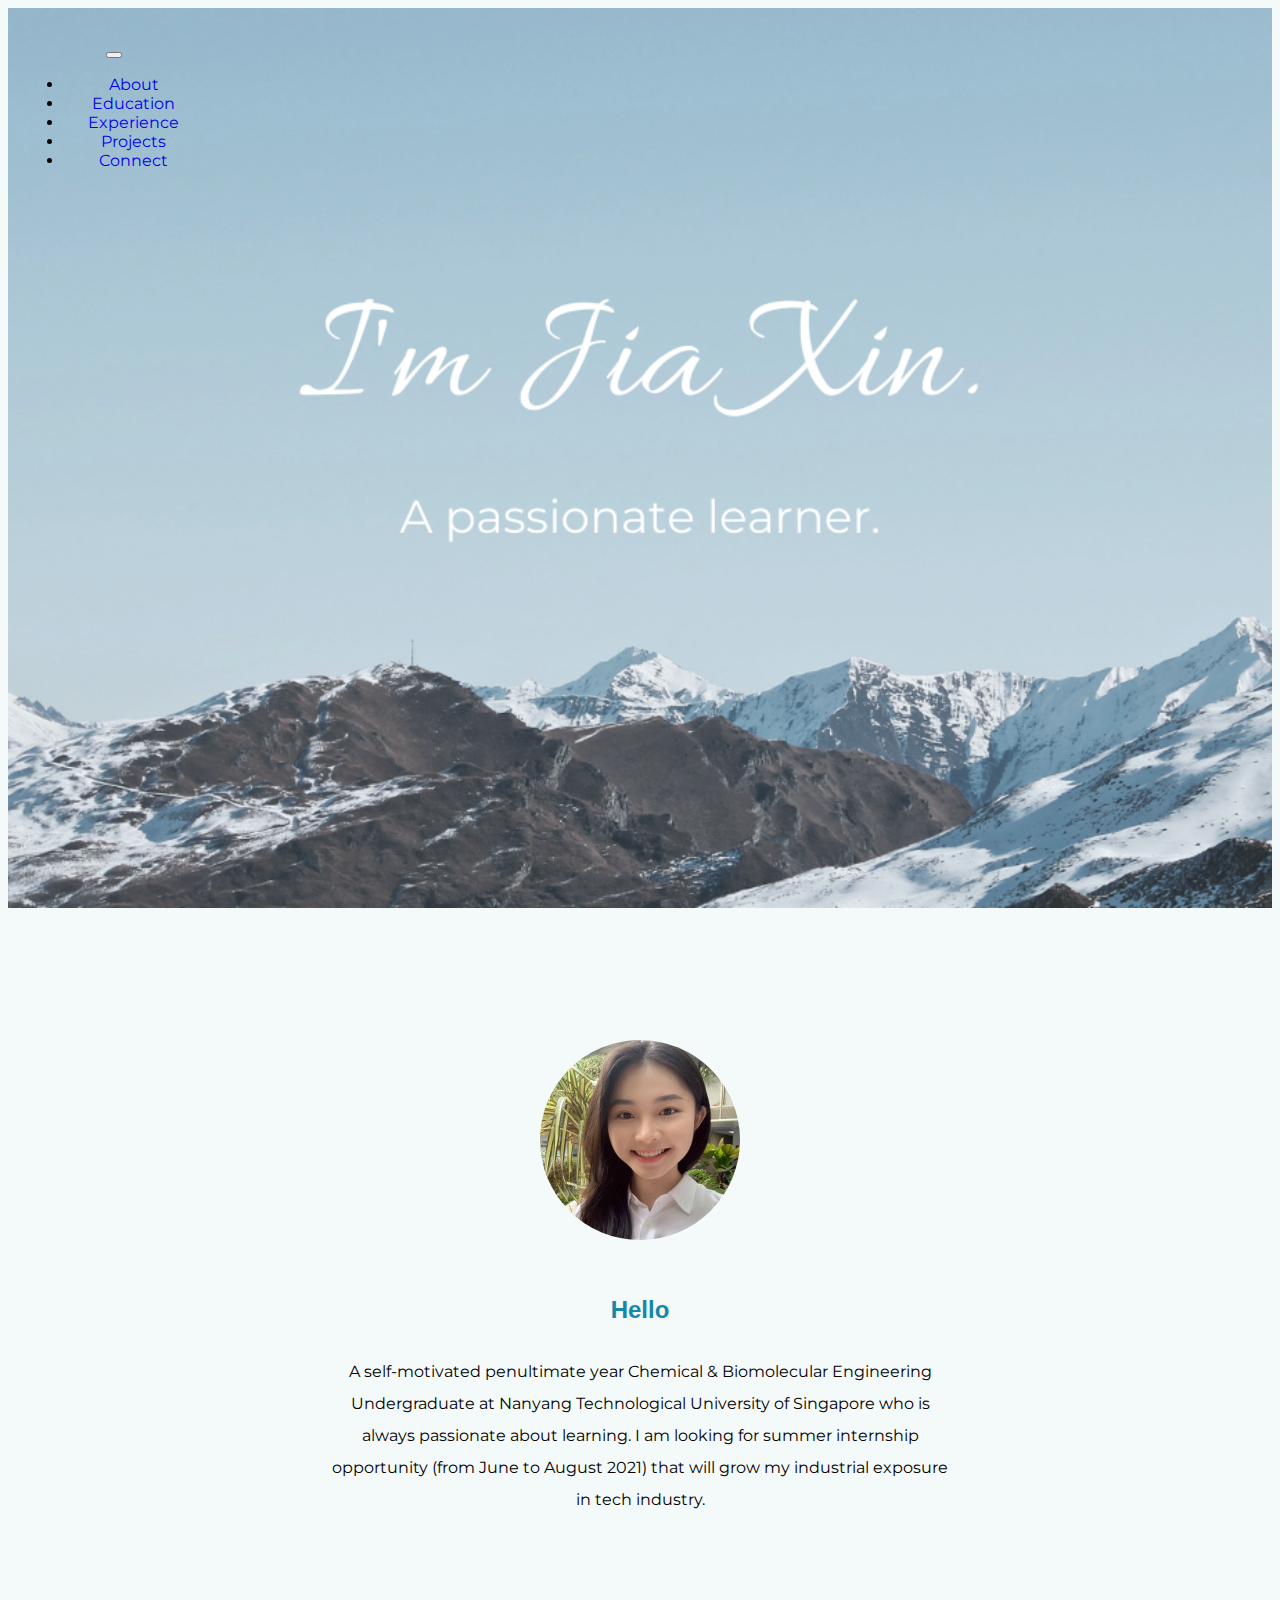
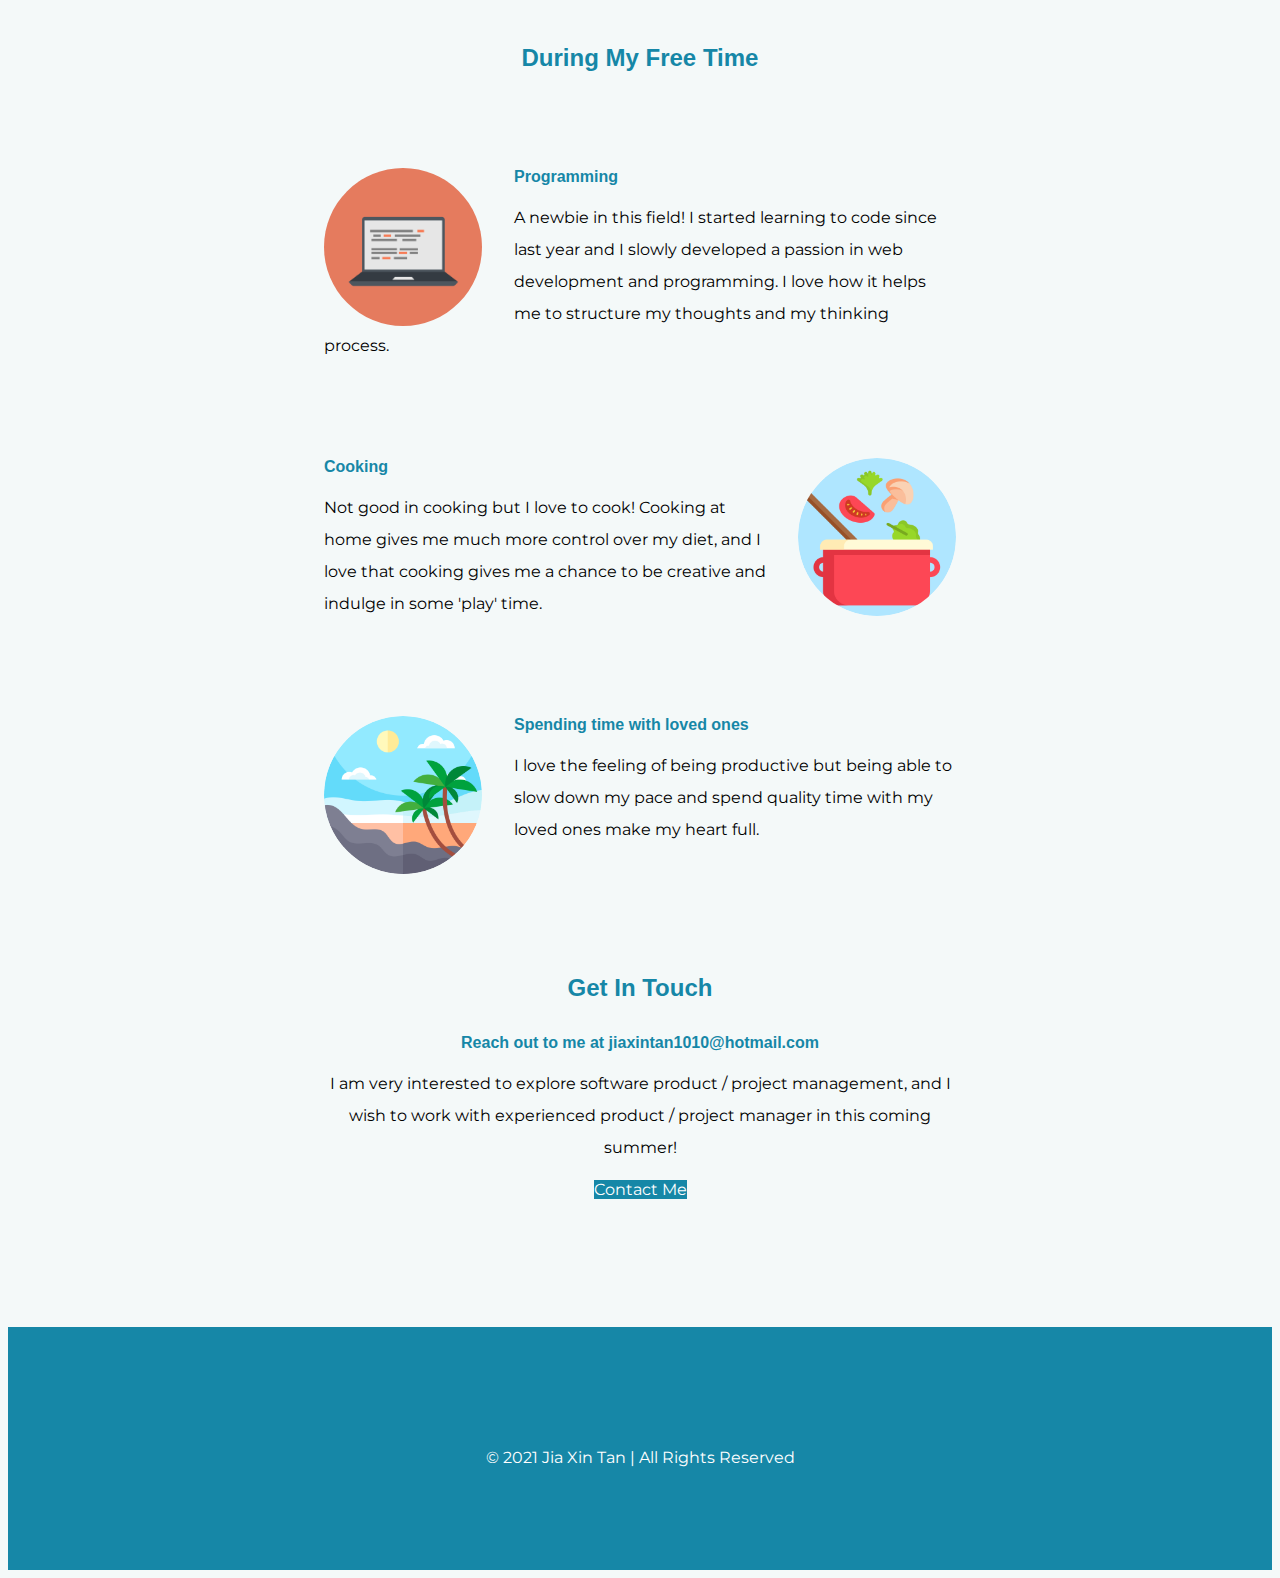
<file: index.html>
<!DOCTYPE html>

<html>

<head>
    <meta charset="utf-8">
    <title>Jia Xin's Site: About</title>

    <!-- Icon -->
    <link rel="icon" href="images/favicon.ico">

    <!-- Font Awesome -->
    <link rel="stylesheet" href="https://use.fontawesome.com/releases/v5.15.2/css/all.css"
        integrity="sha384-vSIIfh2YWi9wW0r9iZe7RJPrKwp6bG+s9QZMoITbCckVJqGCCRhc+ccxNcdpHuYu" crossorigin="anonymous">

    <!-- Google Font -->
    <link rel="preconnect" href="https://fonts.gstatic.com">
    <link href="https://fonts.googleapis.com/css2?family=Montserrat:wght@100;400;900&display=swap" rel="stylesheet">

    <!-- Bootstrap5 CSS -->
    <link href="https://cdn.jsdelivr.net/npm/bootstrap@5.0.0-beta3/dist/css/bootstrap.min.css" rel="stylesheet"
        integrity="sha384-eOJMYsd53ii+scO/bJGFsiCZc+5NDVN2yr8+0RDqr0Ql0h+rP48ckxlpbzKgwra6" crossorigin="anonymous">

    <!-- CSS -->
    <link rel="stylesheet" href="styles.css">
</head>

<body>
    <!-- Header -->
    <div class="header">

        <!-- Navbar -->
        <nav class="navbar navbar-expand-lg navbar-dark">
            <div class="container-fluid">

                <button class="navbar-toggler" type="button" data-bs-toggle="collapse" data-bs-target="#navbarNav"
                    aria-controls="navbarNav" aria-expanded="false" aria-label="Toggle navigation">
                    <span class="navbar-toggler-icon"></span>
                </button>

                <div class="collapse navbar-collapse" id="navbarNav">
                    <ul class="navbar-nav">
                        <li class="nav-item">
                            <a class="nav-link active" aria-current="page" href="index.html">About</a>
                        </li>
                        <li class="nav-item">
                            <a class="nav-link" href="education.html">Education</a>
                        </li>
                        <li class="nav-item">
                            <a class="nav-link" href="experience.html">Experience</a>
                        </li>
                        <li class="nav-item">
                            <a class="nav-link" href="projects.html">Projects</a>
                        </li>
                        <li class="nav-item">
                            <a class="nav-link" href="connect.html">Connect</a>
                        </li>
                    </ul>
                </div>

            </div>
        </nav>

        <img class="header-img" src="images/header/index-header.png" alt="index-header-img">

    </div>

    <!-- Intro -->
    <div class="intro">
        <img class="jiaxin-img" src="images/jiaxin.jpg" alt="jiaxin-img">
        <h2>Hello</h2>
        <p>A self-motivated penultimate year Chemical & Biomolecular Engineering Undergraduate at Nanyang Technological
            University of Singapore who is always passionate about learning. I am looking for summer internship
            opportunity (from June to August 2021) that will grow my industrial exposure in tech industry.</p>
    </div>

    <!-- Hobby -->
    <div class="hobby">

        <h2>During My Free Time</h2>

        <div class="hobby-row">
            <img class="computer-img" src="images/icon/computer.png" alt="computer-img">
            <h4>Programming</h4>
            <p>A newbie in this field! I started learning to code since last year and I slowly developed a passion in
                web development and programming. I love how it helps me to structure my thoughts and my
                thinking process.</p>
        </div>

        <div class="hobby-row">
            <img class="cooking-img" src="images/icon/cooking.png" alt="cooking-img">
            <h4>Cooking</h4>
            <p>Not good in cooking but I love to cook! Cooking at home gives me much more control over my diet, and I
                love that cooking gives me a chance to be creative and indulge in some 'play' time. </p>
        </div>

        <div class="hobby-row">
            <img class="beach-img" src="images/icon/beach.png" alt="beach-img">
            <h4>Spending time with loved ones</h4>
            <p>I love the feeling of being productive but being able to slow down my pace and spend quality time with my
                loved ones make my heart full.</p>
        </div>

    </div>

    <!-- Contact -->
    <div class="contact">
        <h2>Get In Touch</h2>
        <h4>Reach out to me at jiaxintan1010@hotmail.com</h4>
        <p>I am very interested to explore software product / project management, and I wish to work with experienced
            product / project manager in this coming summer!</p>
        <a class="btn btn-primary btn-lg contact-btn" href="mailto:jiaxintan1010@hotmail.com">Contact Me</a>
    </div>

    <!-- Footer -->
    <div class="footer">
        <a class="footer-link" href="mailto:jiaxintan1010@hotmail.com"><i class="fas fa-envelope fa-lg icon"></i></a>
        <a class="footer-link" href="http://www.linkedin.com/in/jiaxintan1010"><i class="fab fa-linkedin fa-lg icon"></i></a>
        <a class="footer-link" href="https://github.com/jiaxintan1010"><i class="fab fa-github fa-lg icon"></i></i></a>
        <p class="copyright">© 2021 Jia Xin Tan | All Rights Reserved</p>
    </div>

    <!-- Bootstrap5 JS (Bootstrap Bundle with Popper) -->
    <script src="https://cdn.jsdelivr.net/npm/bootstrap@5.0.0-beta3/dist/js/bootstrap.bundle.min.js"
        integrity="sha384-JEW9xMcG8R+pH31jmWH6WWP0WintQrMb4s7ZOdauHnUtxwoG2vI5DkLtS3qm9Ekf"
        crossorigin="anonymous"></script>
</body>

</html>
</file>
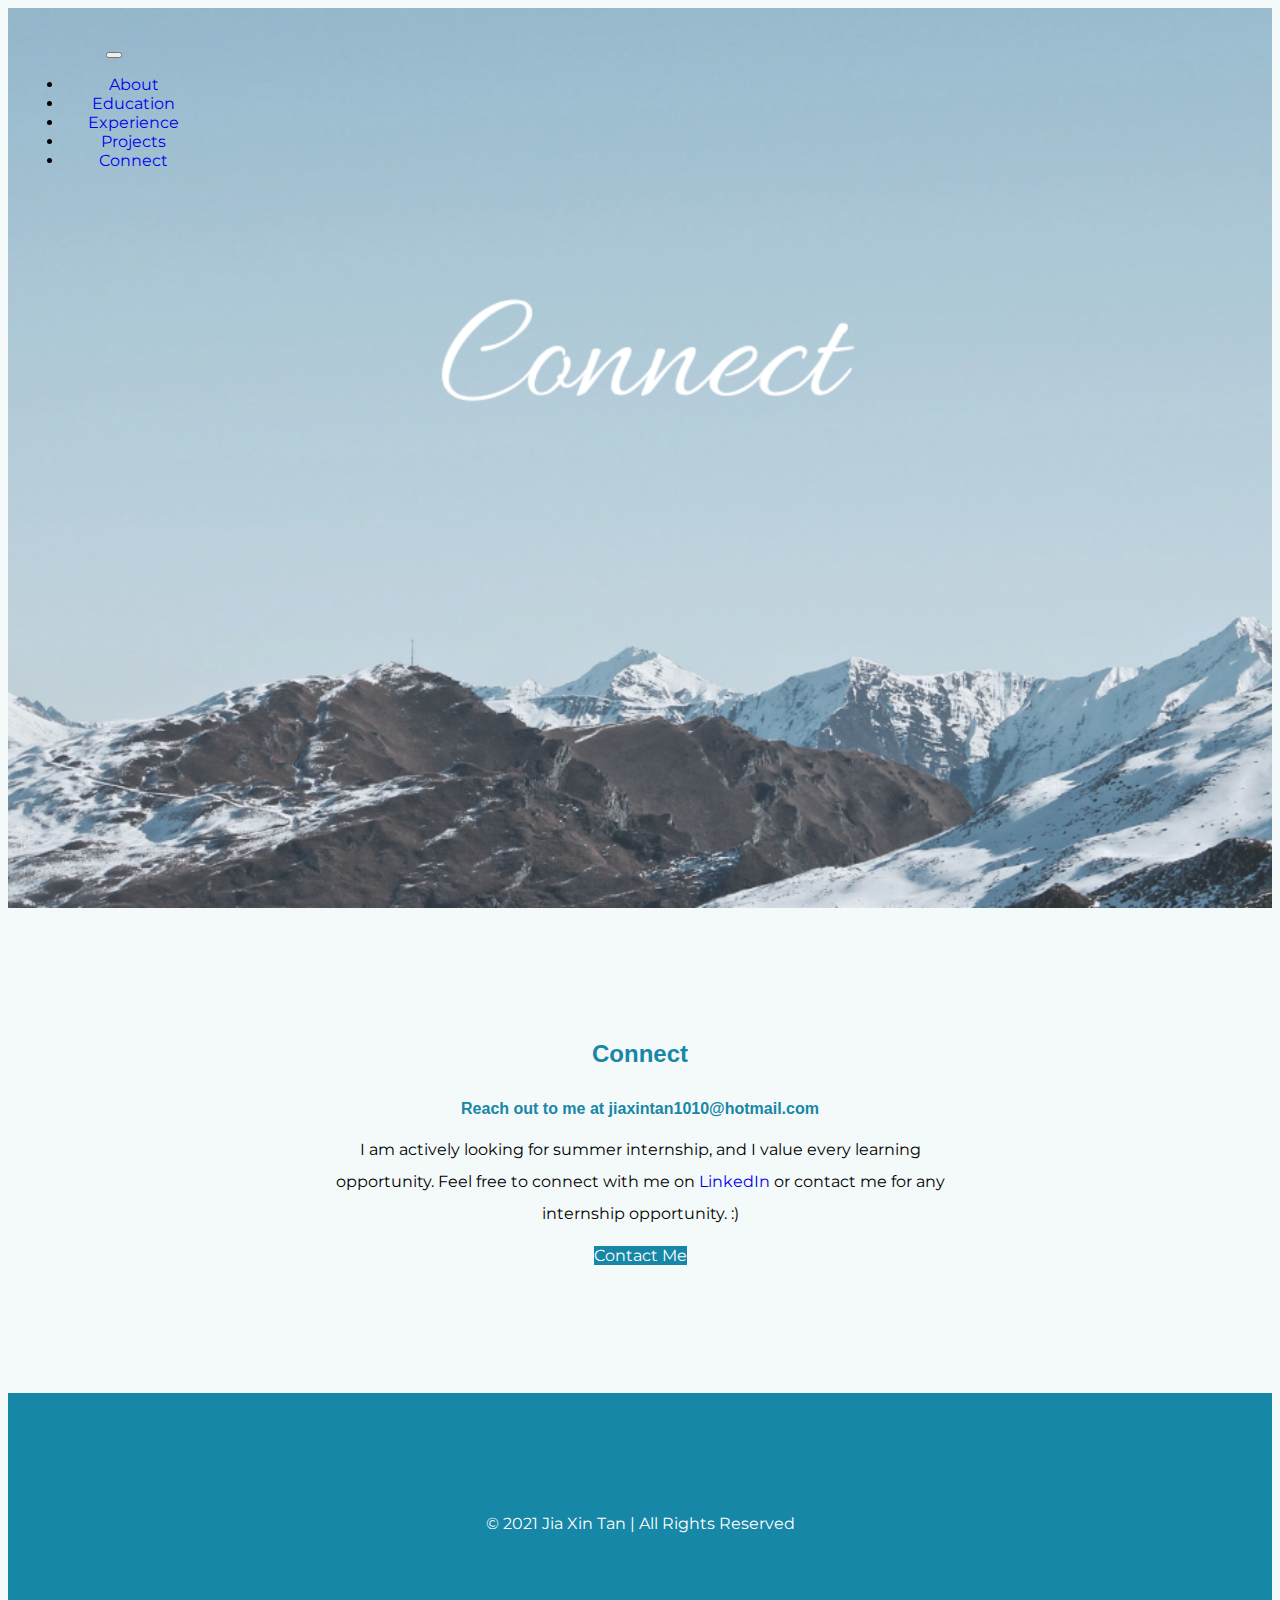
<file: connect.html>
<!DOCTYPE html>

<html>

<head>
    <meta charset="utf-8">
    <title>Jia Xin's Site: Connect</title>

    <!-- Icon -->
    <link rel="icon" href="images/favicon.ico">

    <!-- Font Awesome -->
    <link rel="stylesheet" href="https://use.fontawesome.com/releases/v5.15.2/css/all.css"
        integrity="sha384-vSIIfh2YWi9wW0r9iZe7RJPrKwp6bG+s9QZMoITbCckVJqGCCRhc+ccxNcdpHuYu" crossorigin="anonymous">

    <!-- Google Font -->
    <link rel="preconnect" href="https://fonts.gstatic.com">
    <link href="https://fonts.googleapis.com/css2?family=Montserrat:wght@100;400;900&display=swap" rel="stylesheet">

    <!-- Bootstrap5 CSS -->
    <link href="https://cdn.jsdelivr.net/npm/bootstrap@5.0.0-beta2/dist/css/bootstrap.min.css" rel="stylesheet"
        integrity="sha384-BmbxuPwQa2lc/FVzBcNJ7UAyJxM6wuqIj61tLrc4wSX0szH/Ev+nYRRuWlolflfl" crossorigin="anonymous">

    <!-- CSS -->
    <link rel="stylesheet" href="styles.css">
</head>

<body>
    <!-- Header -->
    <div class="header">

        <!-- Navbar -->
        <nav class="navbar navbar-expand-lg navbar-dark">
            <div class="container-fluid">

                <button class="navbar-toggler" type="button" data-bs-toggle="collapse" data-bs-target="#navbarNav"
                    aria-controls="navbarNav" aria-expanded="false" aria-label="Toggle navigation">
                    <span class="navbar-toggler-icon"></span>
                </button>

                <div class="collapse navbar-collapse" id="navbarNav">
                    <ul class="navbar-nav">
                        <li class="nav-item">
                            <a class="nav-link" href="index.html">About</a>
                        </li>
                        <li class="nav-item">
                            <a class="nav-link" href="education.html">Education</a>
                        </li>
                        <li class="nav-item">
                            <a class="nav-link" href="experience.html">Experience</a>
                        </li>
                        <li class="nav-item">
                            <a class="nav-link" href="projects.html">Projects</a>
                        </li>
                        <li class="nav-item">
                            <a class="nav-link active" aria-current="page" href="connect.html">Connect</a>
                        </li>
                    </ul>
                </div>

            </div>
        </nav>

        <img class="header-img" src="images/header/connect-header.png" alt="connect-header-img">

    </div>

    <!-- Contact -->
    <div class="contact">
        <h2>Connect</h2>
        <h4>Reach out to me at jiaxintan1010@hotmail.com</h4>
        <p>I am actively looking for summer internship, and I value every learning opportunity.
            Feel free to connect with me on <a href="http://www.linkedin.com/in/jiaxintan1010">LinkedIn</a> or contact
            me for any internship opportunity. :)</p>
        <a class="btn btn-primary btn-lg contact-btn" href="mailto:jiaxintan1010@hotmail.com">Contact Me</a>
    </div>

    <!-- Footer -->
    <div class="footer">
        <a class="footer-link" href="mailto:jiaxintan1010@hotmail.com"><i class="fas fa-envelope fa-lg icon"></i></a>
        <a class="footer-link" href="http://www.linkedin.com/in/jiaxintan1010"><i class="fab fa-linkedin fa-lg icon"></i></a>
        <a class="footer-link" href="https://github.com/jiaxintan1010"><i class="fab fa-github fa-lg icon"></i></i></a>
        <p class="copyright">© 2021 Jia Xin Tan | All Rights Reserved</p>
    </div>

    <!-- Bootstrap5 JS (Bootstrap Bundle with Popper) -->
    <script src="https://cdn.jsdelivr.net/npm/bootstrap@5.0.0-beta2/dist/js/bootstrap.bundle.min.js"
        integrity="sha384-b5kHyXgcpbZJO/tY9Ul7kGkf1S0CWuKcCD38l8YkeH8z8QjE0GmW1gYU5S9FOnJ0"
        crossorigin="anonymous"></script>
</body>

</html>
</file>
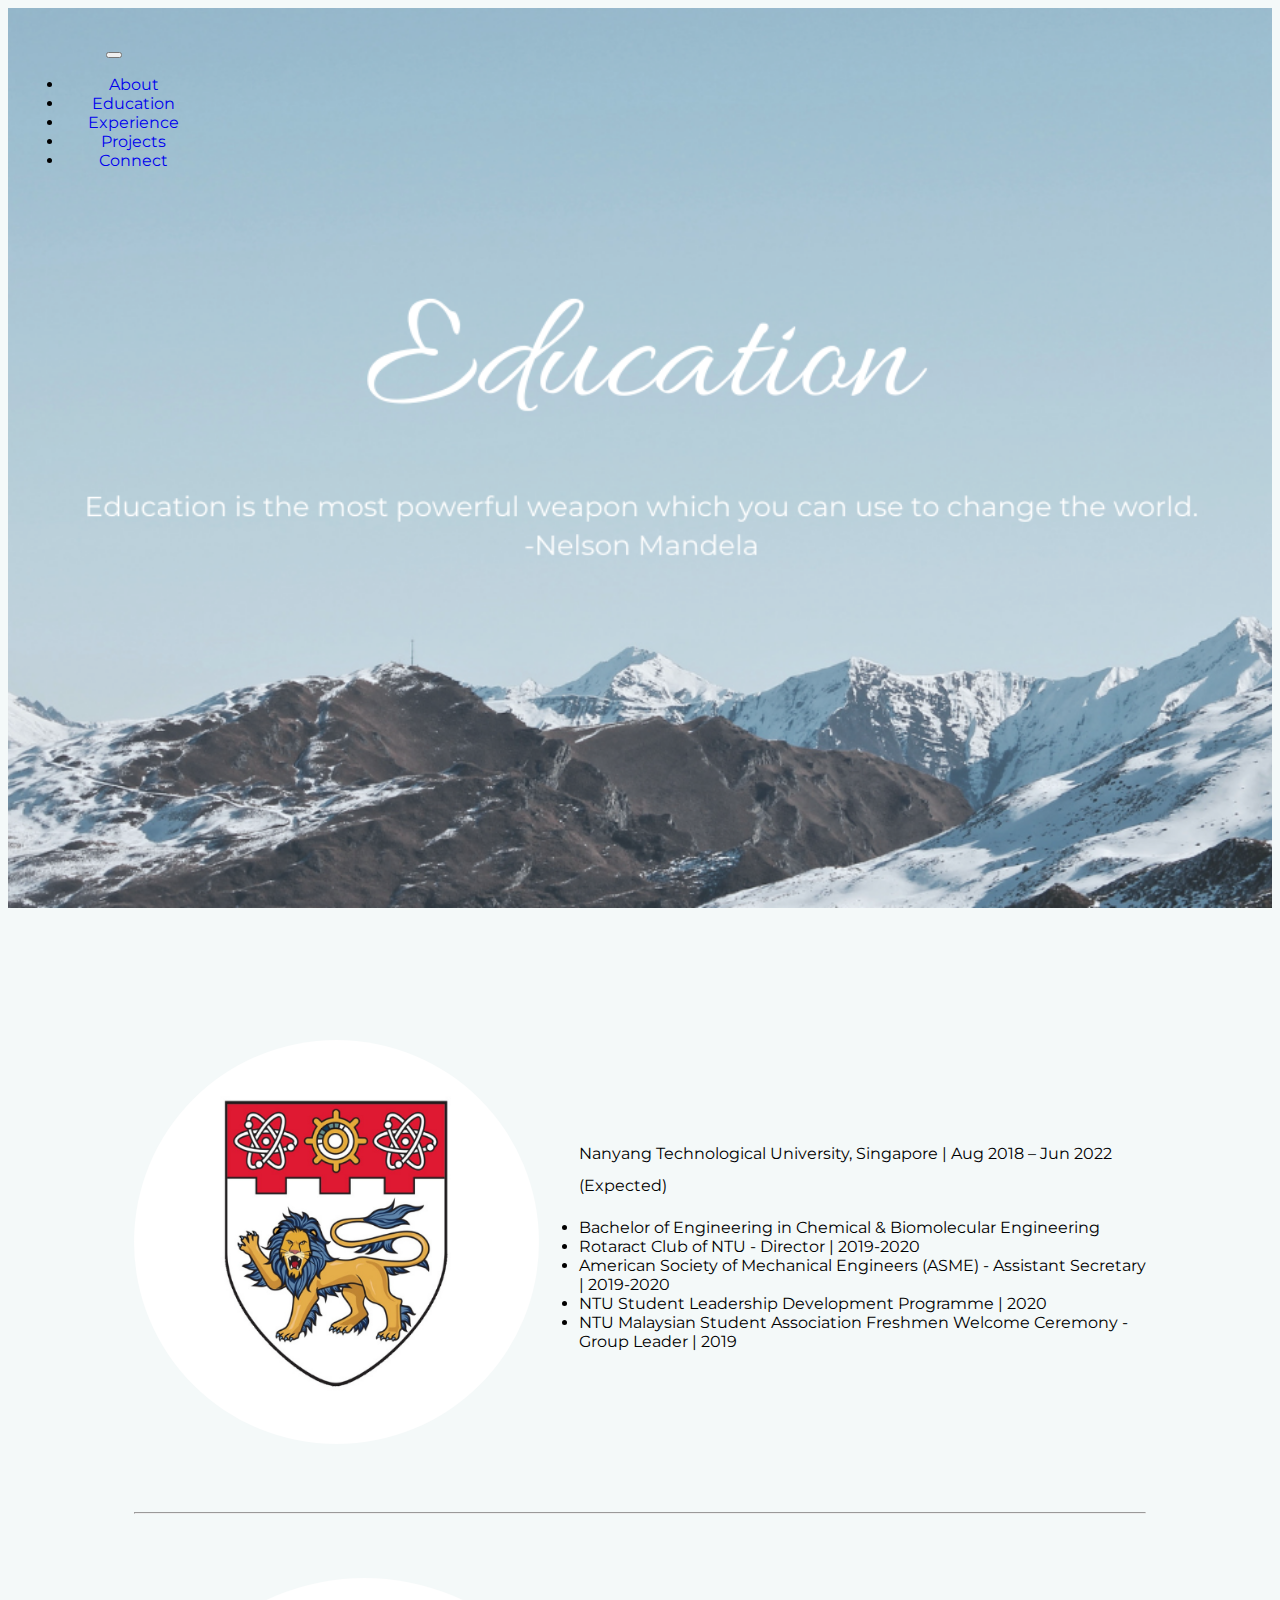
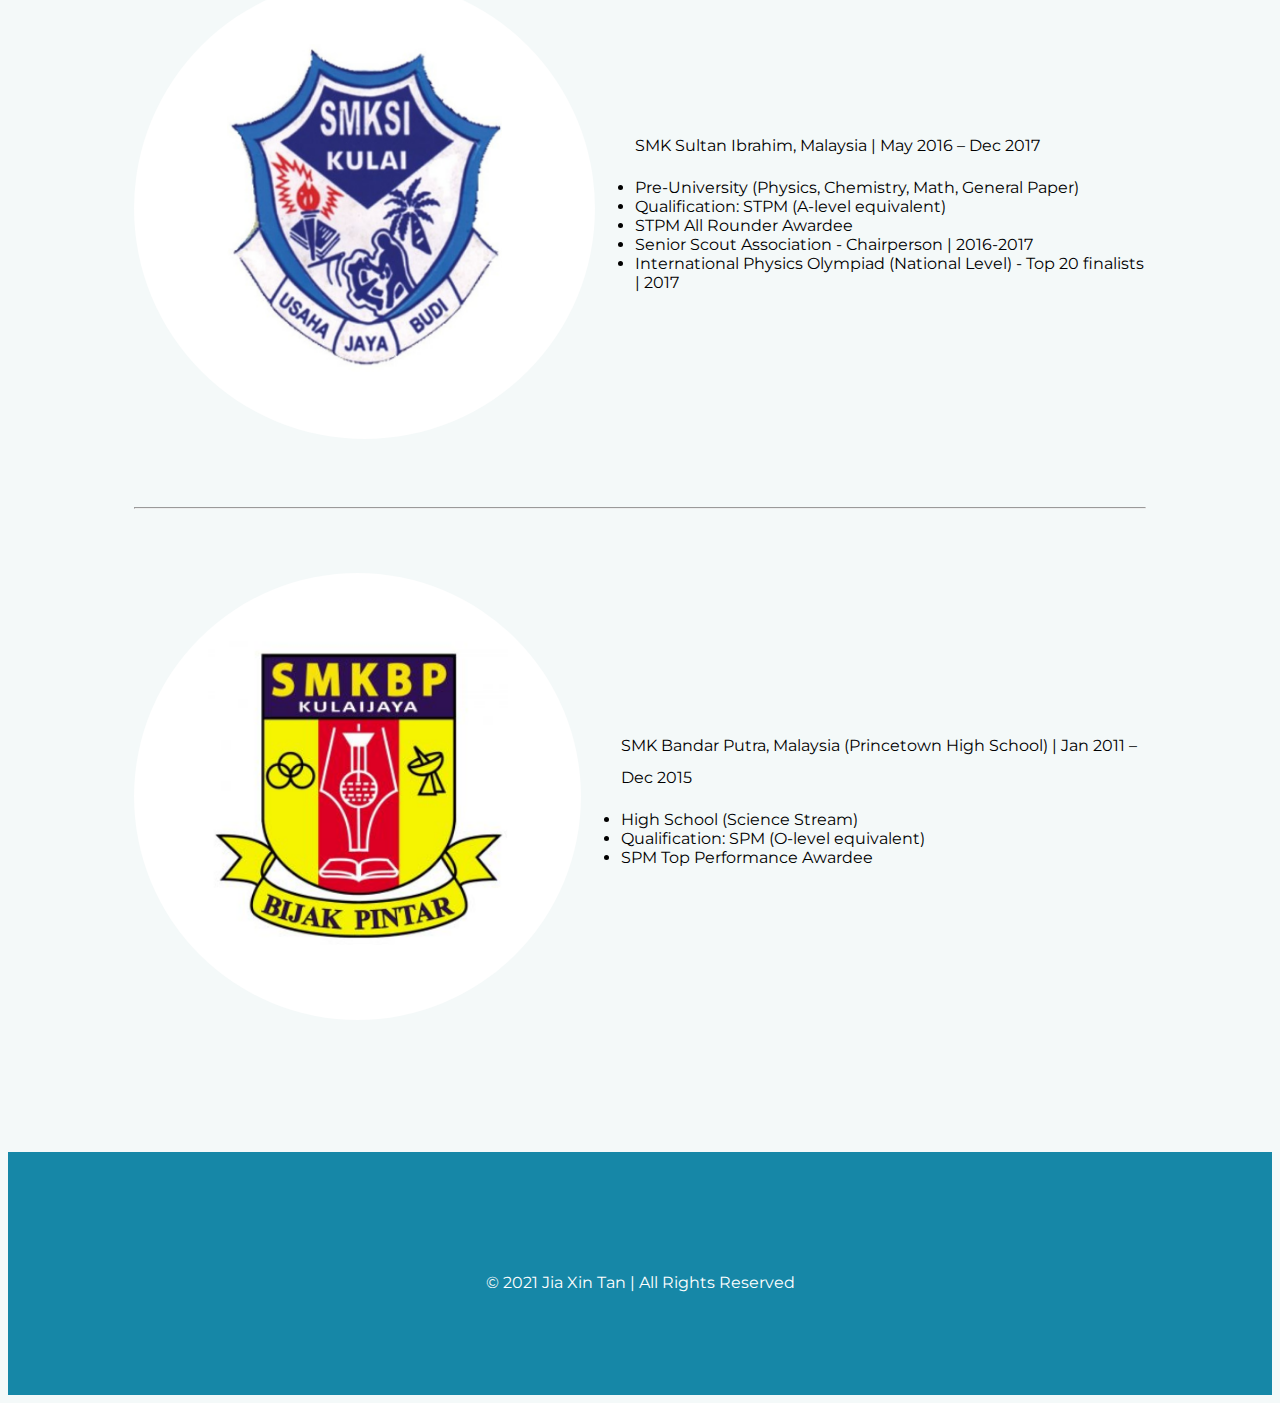
<file: education.html>
<!DOCTYPE html>

<html>

<head>
    <meta charset="utf-8">
    <title>Jia Xin's Site: Education</title>

    <!-- Icon -->
    <link rel="icon" href="images/favicon.ico">

    <!-- Font Awesome -->
    <link rel="stylesheet" href="https://use.fontawesome.com/releases/v5.15.2/css/all.css"
        integrity="sha384-vSIIfh2YWi9wW0r9iZe7RJPrKwp6bG+s9QZMoITbCckVJqGCCRhc+ccxNcdpHuYu" crossorigin="anonymous">

    <!-- Google Font -->
    <link rel="preconnect" href="https://fonts.gstatic.com">
    <link href="https://fonts.googleapis.com/css2?family=Montserrat:wght@100;400;900&display=swap" rel="stylesheet">

    <!-- Bootstrap5 CSS -->
    <link href="https://cdn.jsdelivr.net/npm/bootstrap@5.0.0-beta2/dist/css/bootstrap.min.css" rel="stylesheet"
        integrity="sha384-BmbxuPwQa2lc/FVzBcNJ7UAyJxM6wuqIj61tLrc4wSX0szH/Ev+nYRRuWlolflfl" crossorigin="anonymous">

    <!-- CSS -->
    <link rel="stylesheet" href="styles.css">
</head>

<body>
    <!-- Header -->
    <div class="header">

        <!-- Navbar -->
        <nav class="navbar navbar-expand-lg navbar-dark">
            <div class="container-fluid">

                <button class="navbar-toggler" type="button" data-bs-toggle="collapse" data-bs-target="#navbarNav"
                    aria-controls="navbarNav" aria-expanded="false" aria-label="Toggle navigation">
                    <span class="navbar-toggler-icon"></span>
                </button>

                <div class="collapse navbar-collapse" id="navbarNav">
                    <ul class="navbar-nav">
                        <li class="nav-item">
                            <a class="nav-link" href="index.html">About</a>
                        </li>
                        <li class="nav-item">
                            <a class="nav-link active" aria-current="page" href="education.html">Education</a>
                        </li>
                        <li class="nav-item">
                            <a class="nav-link" href="experience.html">Experience</a>
                        </li>
                        <li class="nav-item">
                            <a class="nav-link" href="projects.html">Projects</a>
                        </li>
                        <li class="nav-item">
                            <a class="nav-link" href="connect.html">Connect</a>
                        </li>
                    </ul>
                </div>

            </div>
        </nav>

        <img class="header-img" src="images/header/education-header.png" alt="education-header-img">

    </div>

    <!-- Education -->
    <div class="education">

        <div class="row education-row">
            <div class="col-lg-3 col-md-4">
                <img class="school-logo" src="images/logo/ntu-logo.png" alt="ntu-logo">
            </div>
            <div class="col-lg-9 col-md-8 description">
                <ul>
                    <p>Nanyang Technological University, Singapore | Aug 2018 – Jun 2022 (Expected)</p>
                    <li>Bachelor of Engineering in Chemical & Biomolecular Engineering</li>
                    <li>Rotaract Club of NTU - Director | 2019-2020</li>
                    <li>American Society of Mechanical Engineers (ASME) - Assistant Secretary | 2019-2020</li>
                    <li>NTU Student Leadership Development Programme | 2020</li>
                    <li>NTU Malaysian Student Association Freshmen Welcome Ceremony - Group Leader | 2019</li>
                </ul>
            </div>
        </div>

        <hr>

        <div class="row education-row">
            <div class="col-lg-3 col-md-4">
                <img class="school-logo" src="images/logo/ssi-logo.png" alt="ssi-logo">
            </div>
            <div class="col-lg-9 col-md-8 description">
                <ul>
                    <p>SMK Sultan Ibrahim, Malaysia | May 2016 – Dec 2017</p>
                    <li>Pre-University (Physics, Chemistry, Math, General Paper)</li>
                    <li>Qualification: STPM (A-level equivalent)</li>
                    <li>STPM All Rounder Awardee</li>
                    <li>Senior Scout Association - Chairperson | 2016-2017</li>
                    <li>International Physics Olympiad (National Level) - Top 20 finalists | 2017</li>
                </ul>
            </div>
        </div>

        <hr>

        <div class="row education-row">
            <div class="col-lg-3 col-md-4">
                <img class="school-logo" src="images/logo/bp-logo.png" alt="bp-logo">
            </div>
            <div class="col-lg-9 col-md-8 description">
                <ul>
                    <p>SMK Bandar Putra, Malaysia (Princetown High School) | Jan 2011 – Dec 2015</p>
                    <li>High School (Science Stream)</li>
                    <li>Qualification: SPM (O-level equivalent)</li>
                    <li>SPM Top Performance Awardee</li>
                </ul>
            </div>
        </div>

    </div>

    <!-- Footer -->
    <div class="footer">
        <a class="footer-link" href="mailto:jiaxintan1010@hotmail.com"><i class="fas fa-envelope fa-lg icon"></i></a>
        <a class="footer-link" href="http://www.linkedin.com/in/jiaxintan1010"><i class="fab fa-linkedin fa-lg icon"></i></a>
        <a class="footer-link" href="https://github.com/jiaxintan1010"><i class="fab fa-github fa-lg icon"></i></i></a>
        <p class="copyright">© 2021 Jia Xin Tan | All Rights Reserved</p>
    </div>

    <!-- Bootstrap5 JS (Bootstrap Bundle with Popper) -->
    <script src="https://cdn.jsdelivr.net/npm/bootstrap@5.0.0-beta2/dist/js/bootstrap.bundle.min.js"
        integrity="sha384-b5kHyXgcpbZJO/tY9Ul7kGkf1S0CWuKcCD38l8YkeH8z8QjE0GmW1gYU5S9FOnJ0"
        crossorigin="anonymous"></script>
</body>

</html>
</file>
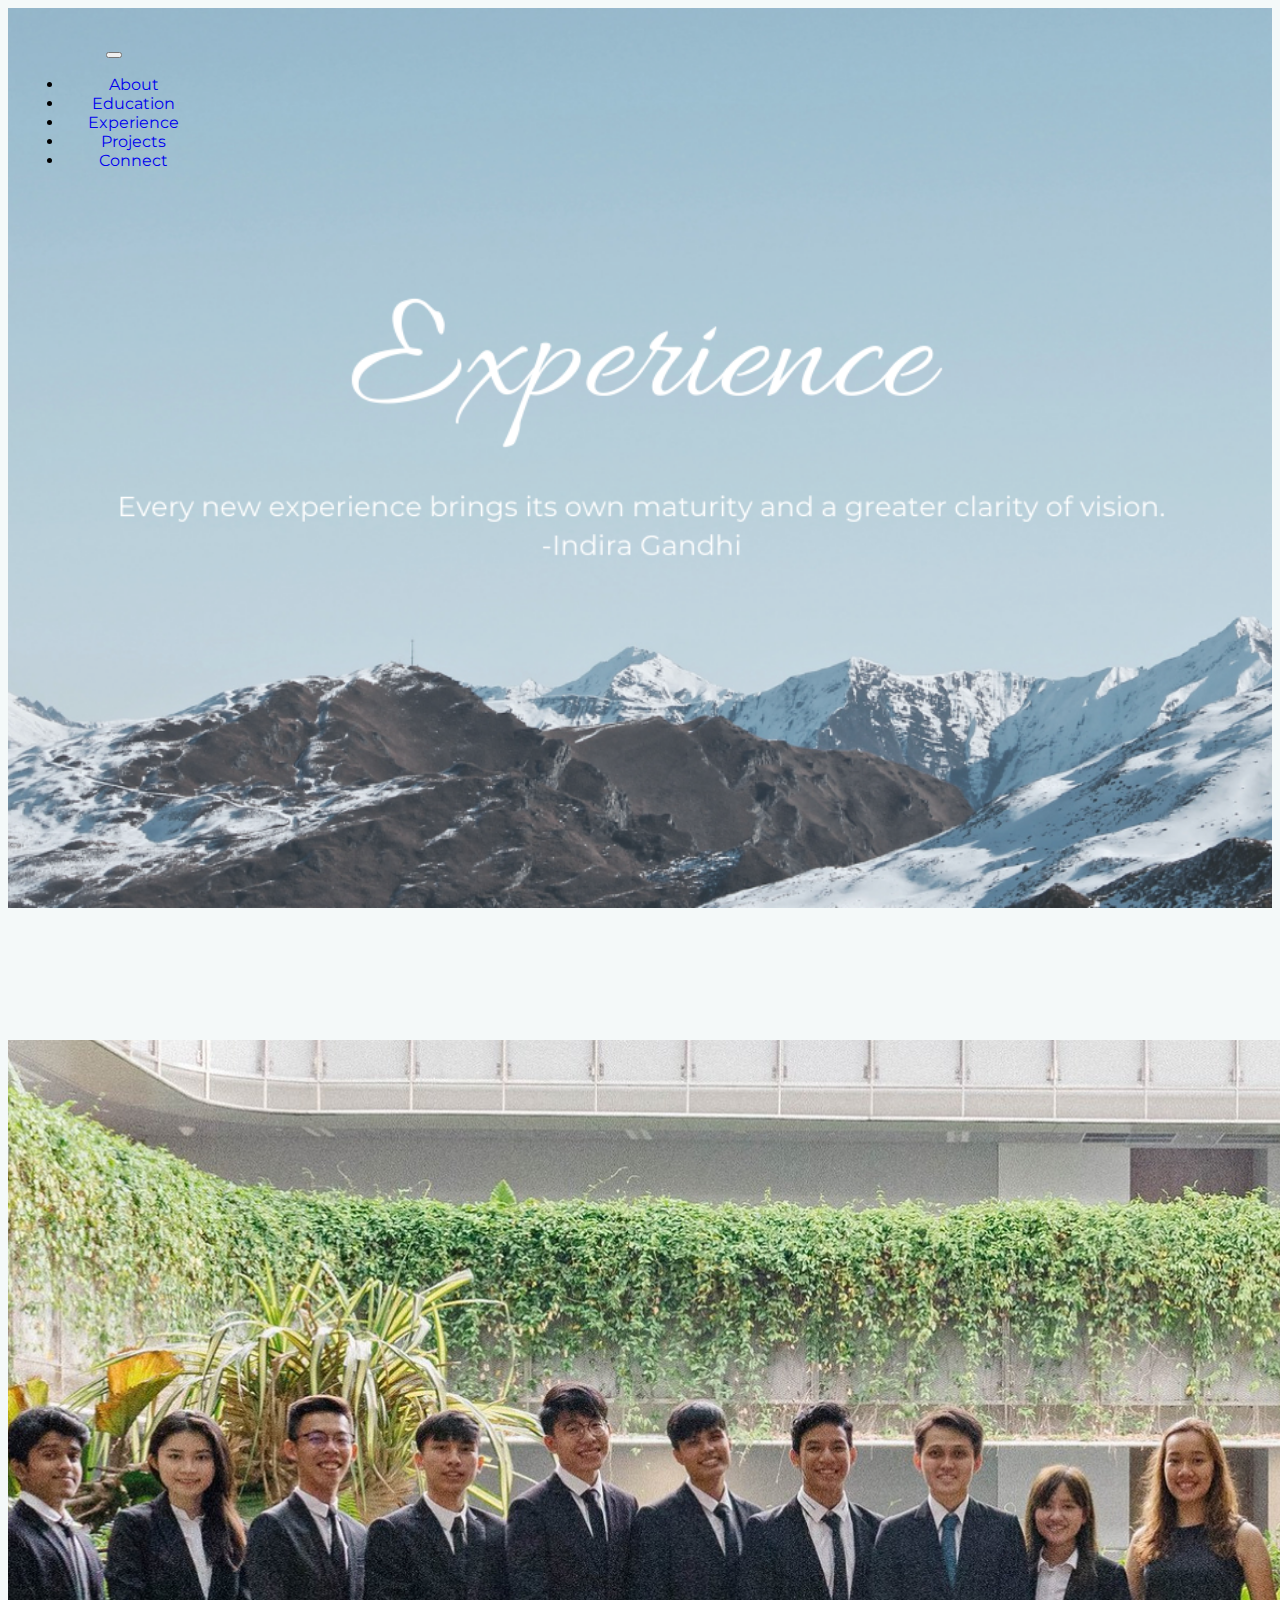
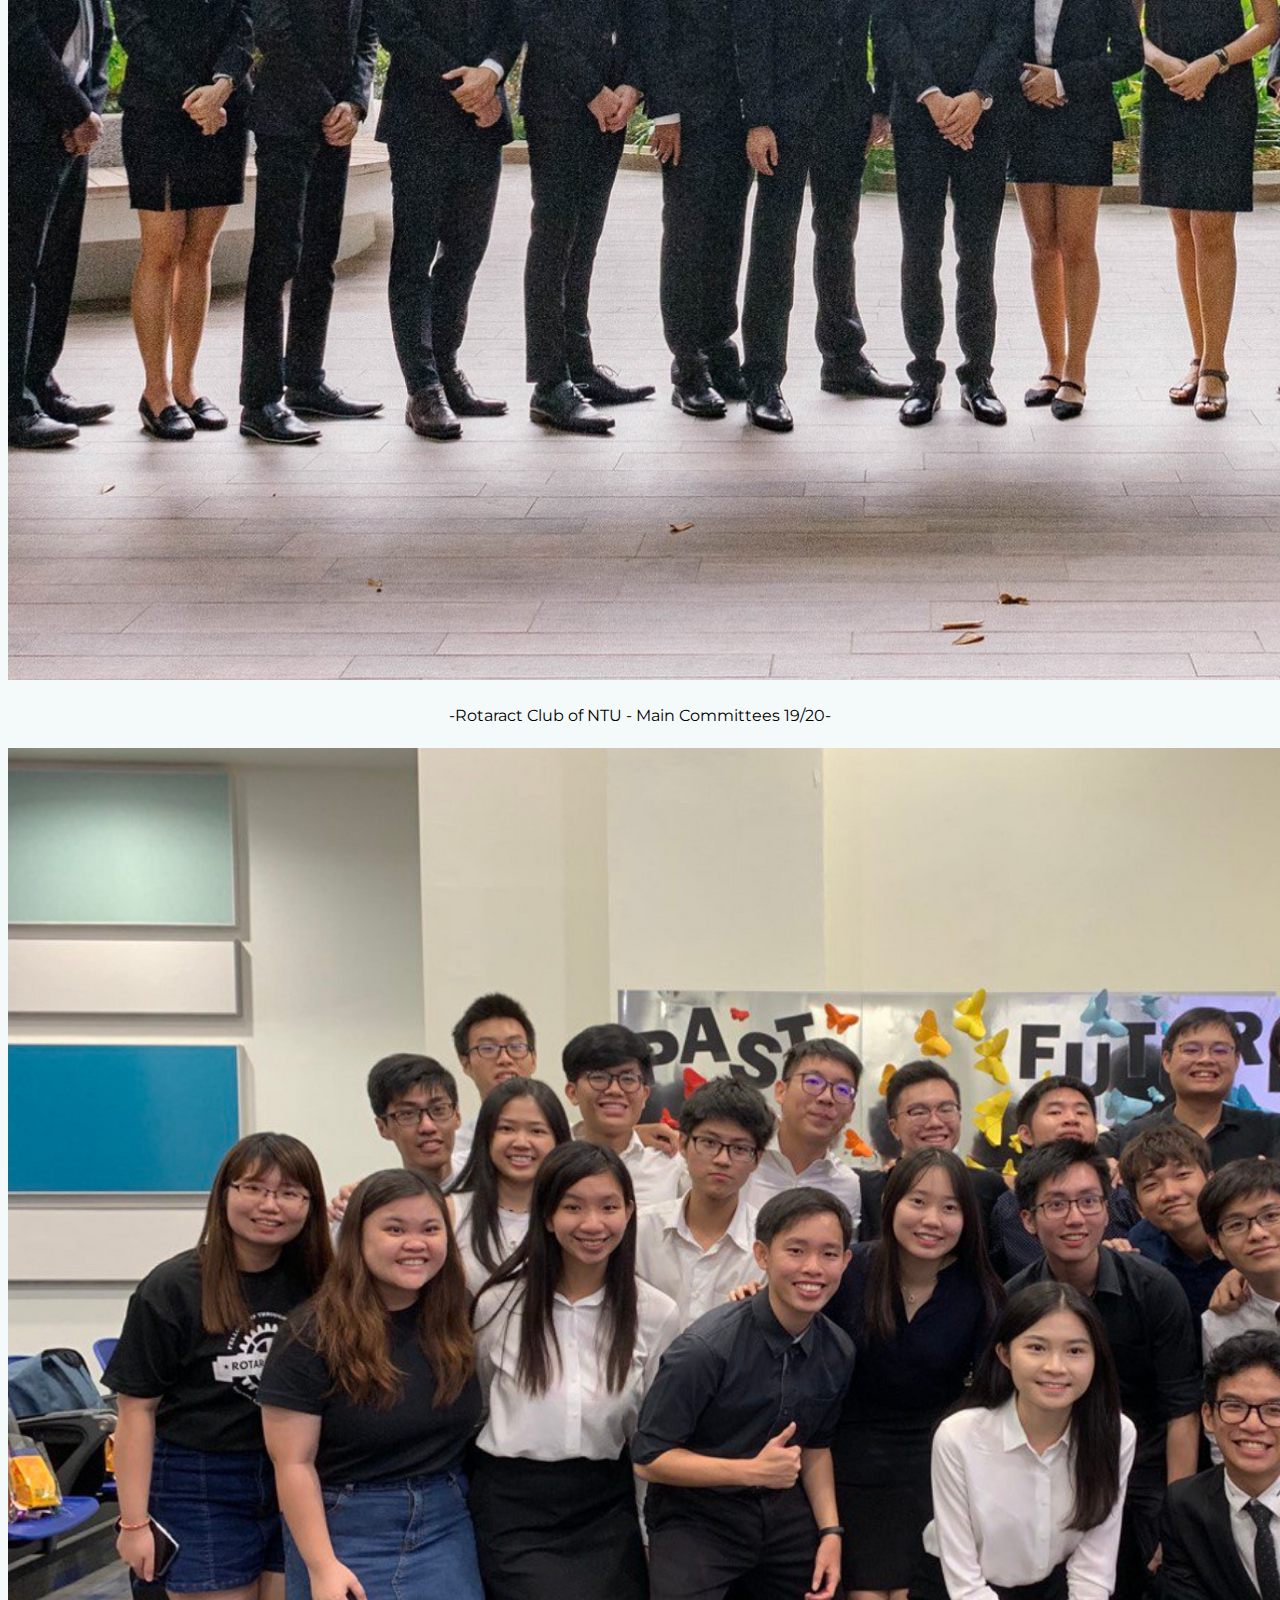
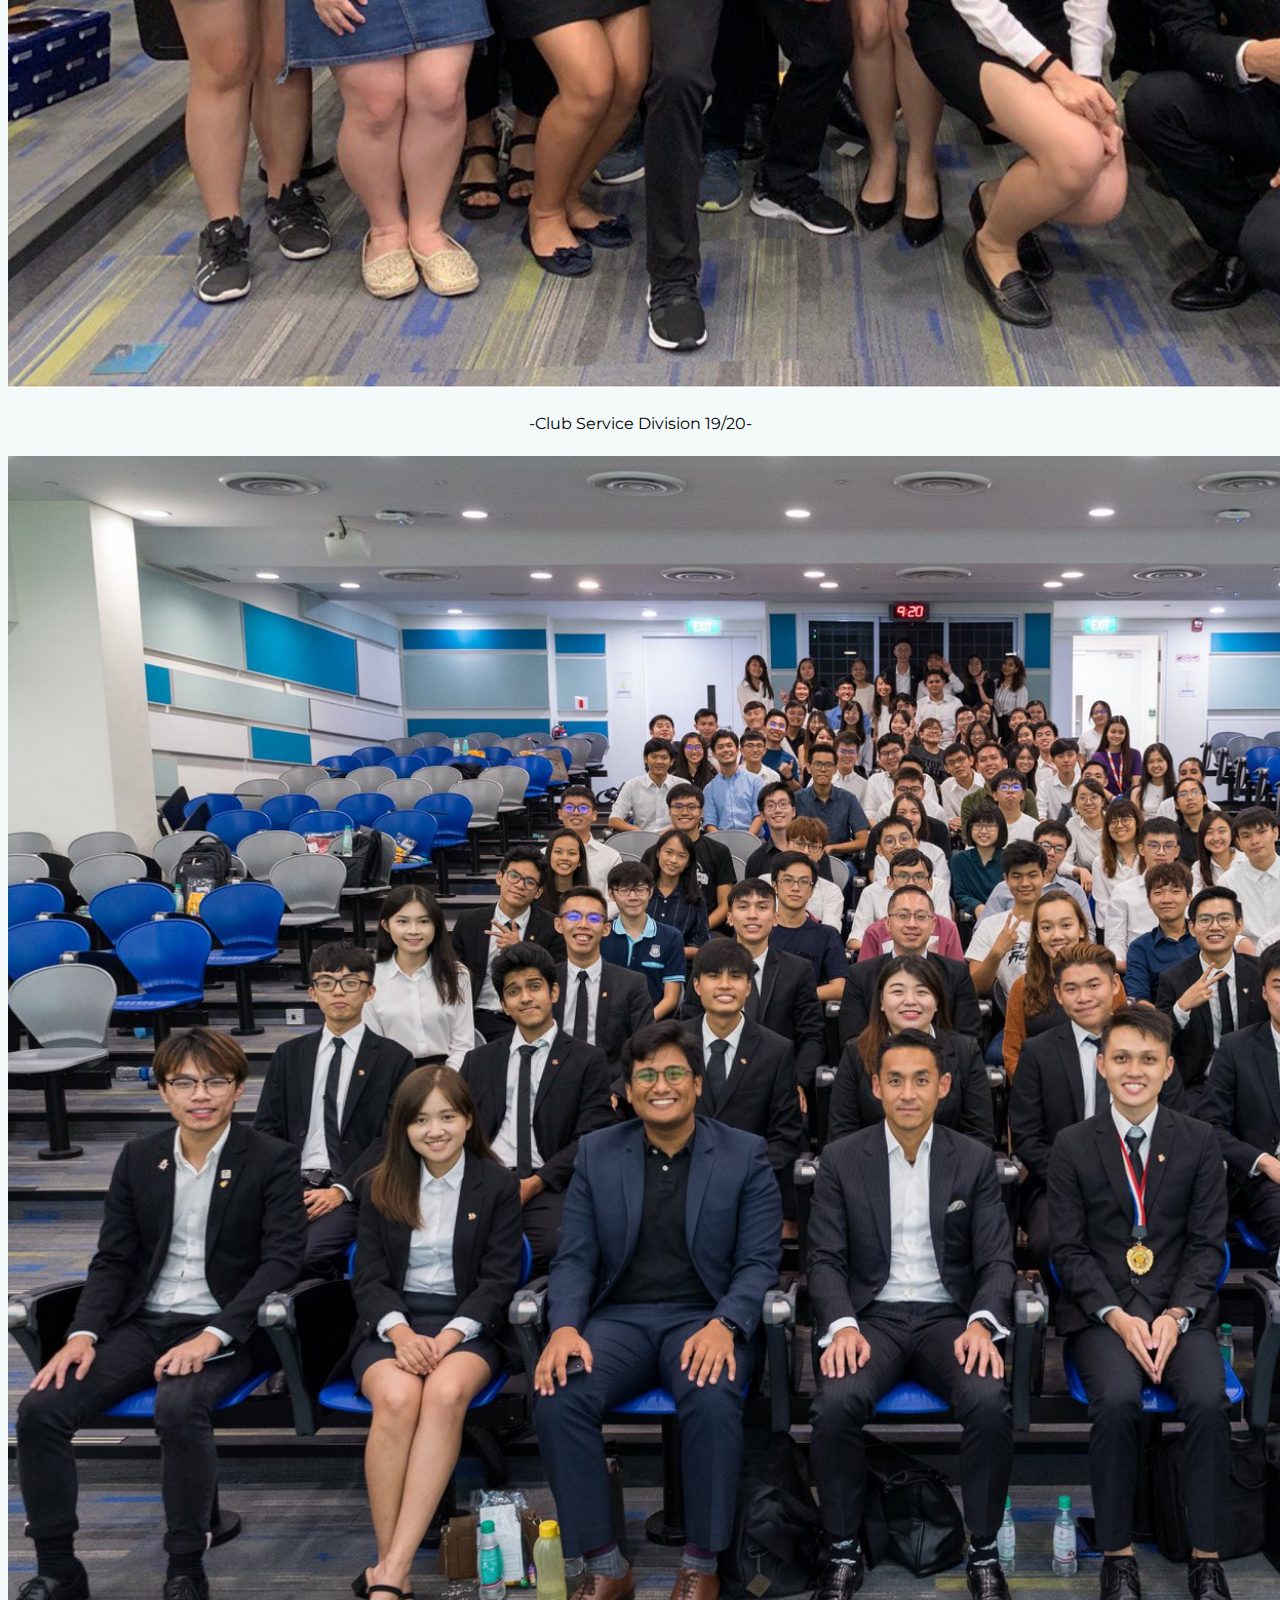
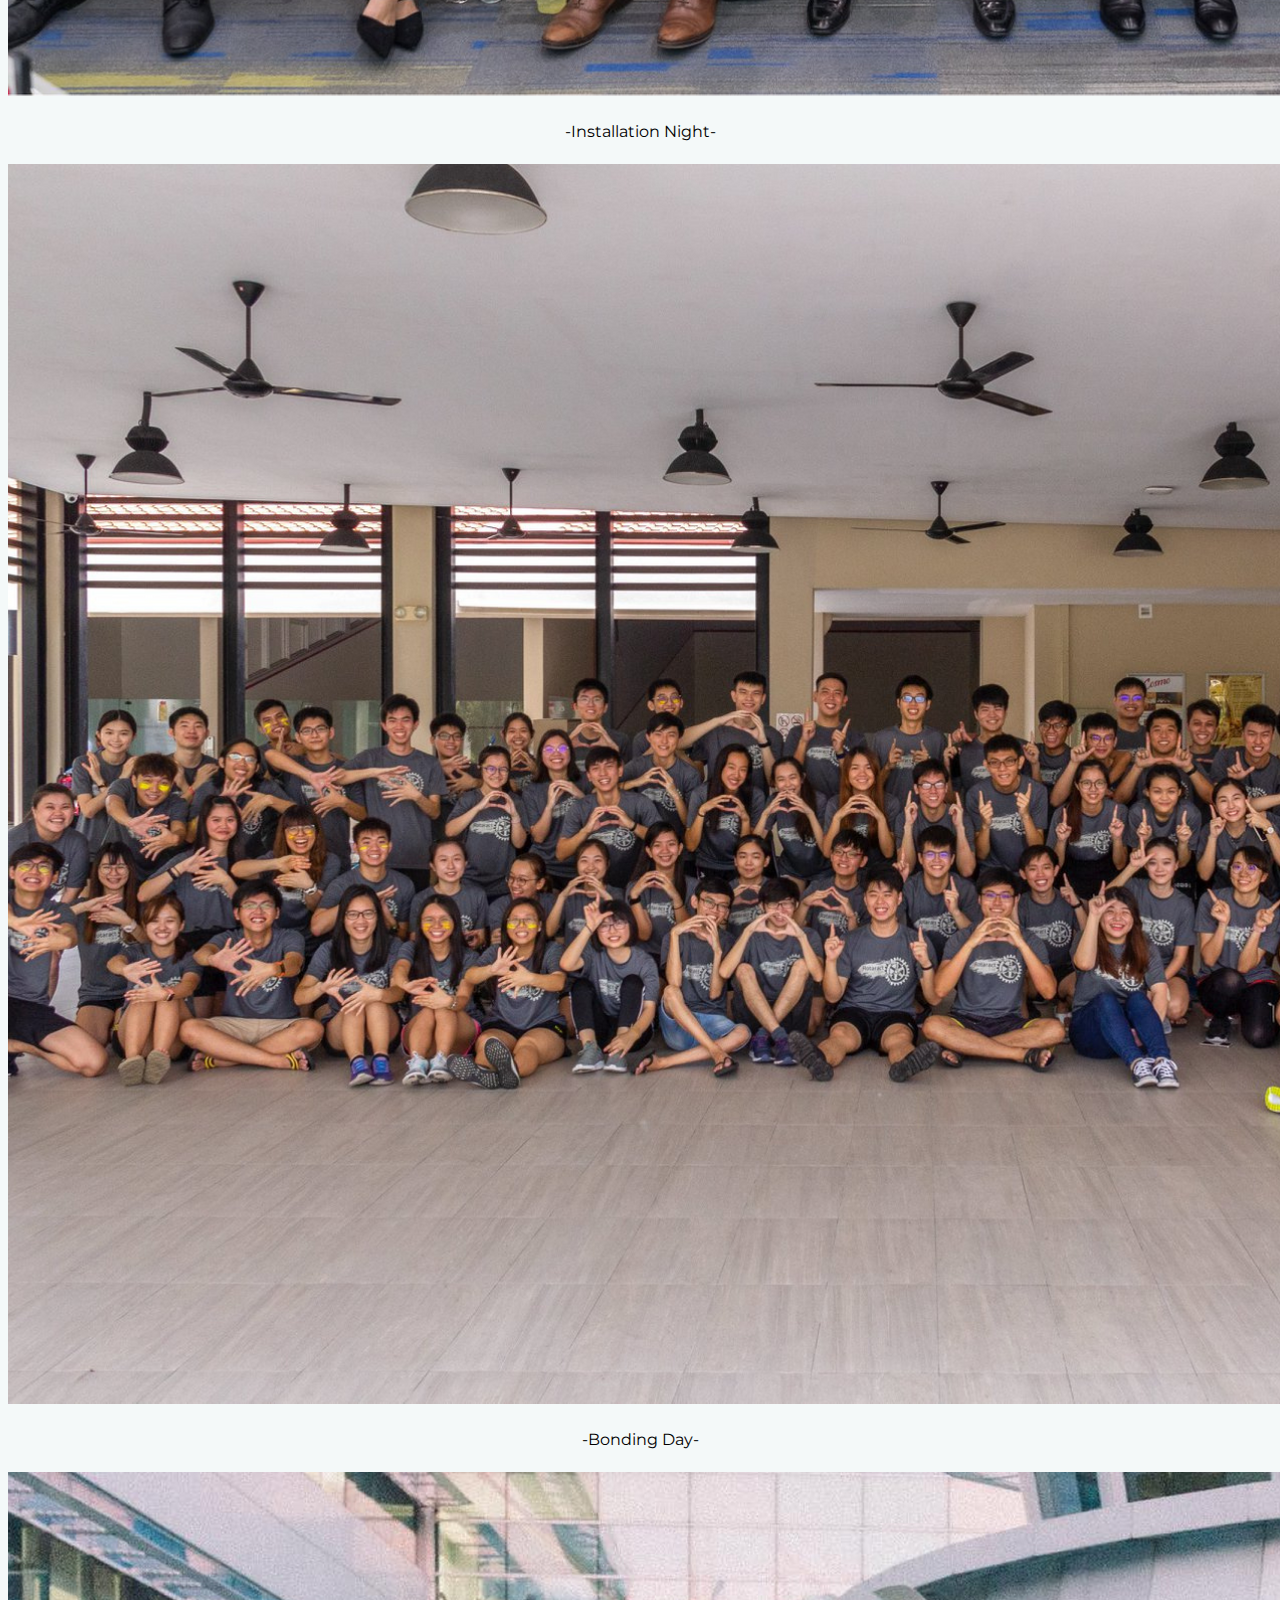
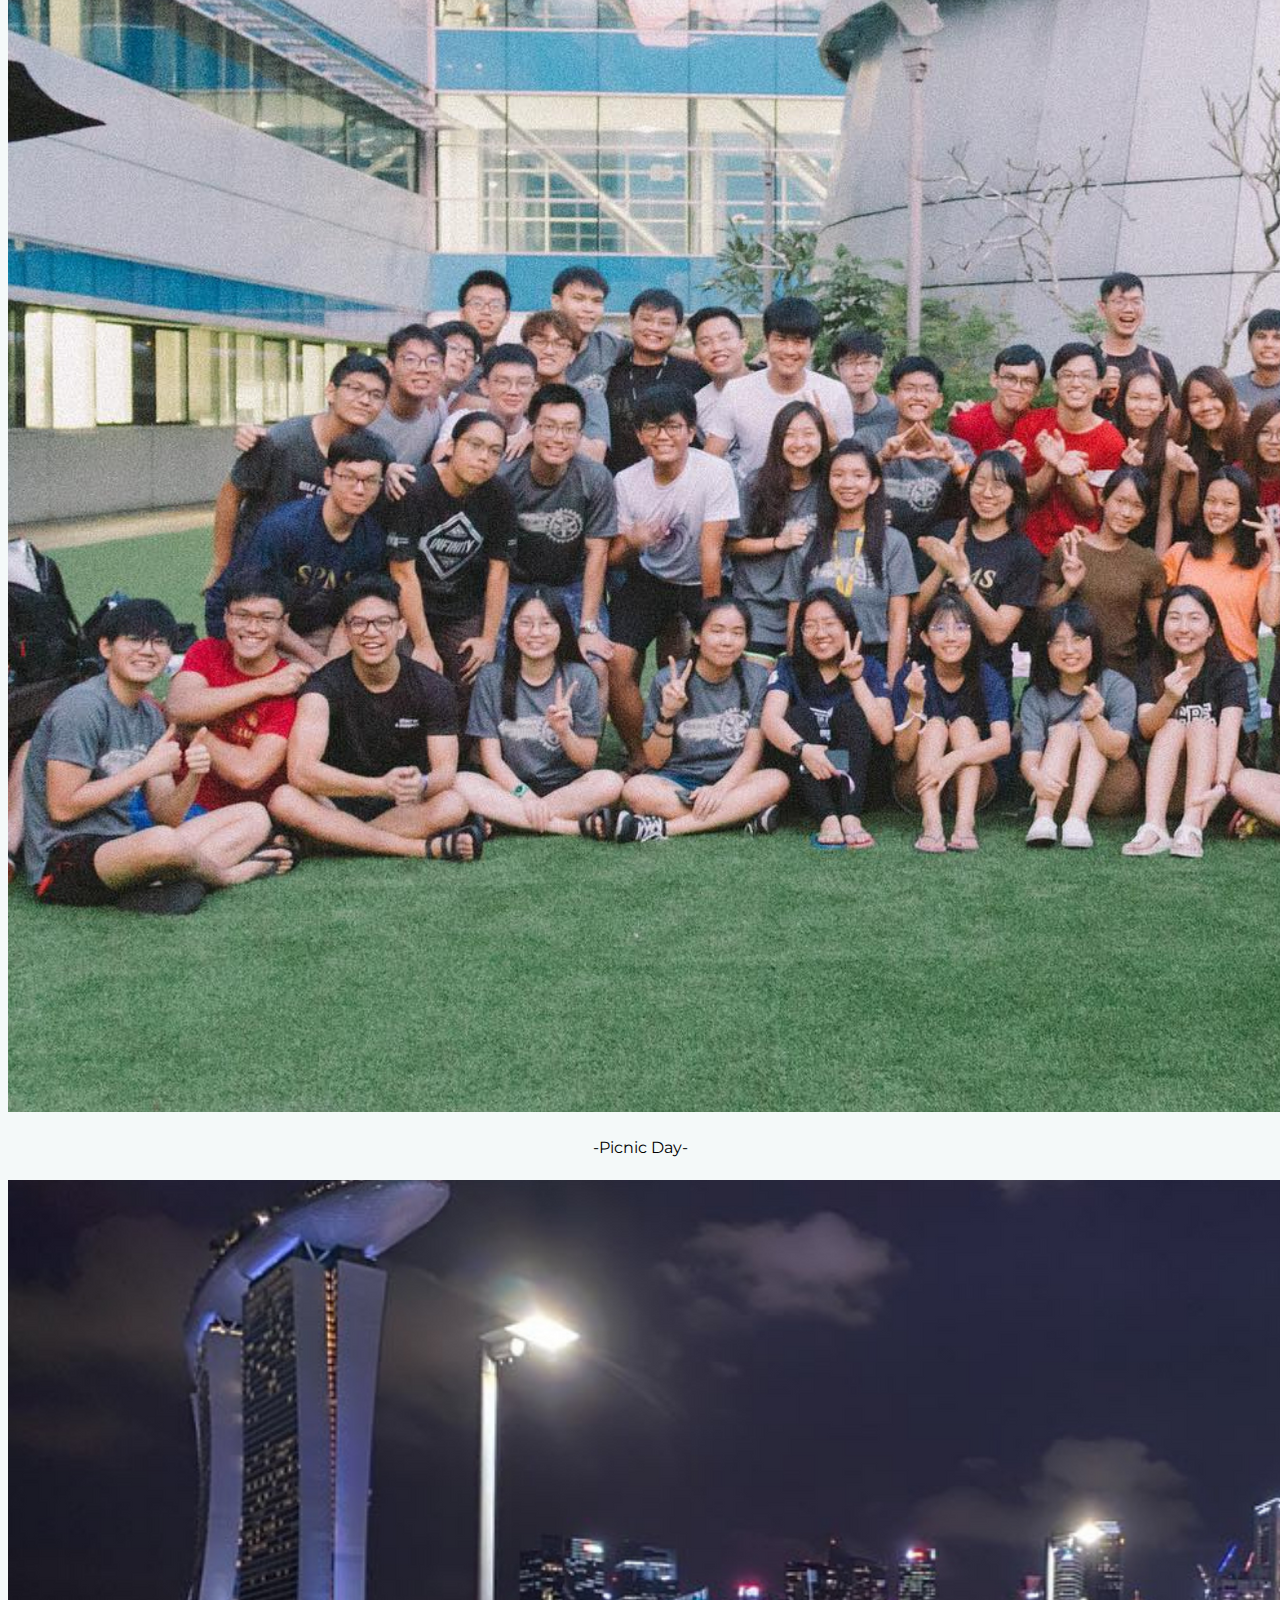
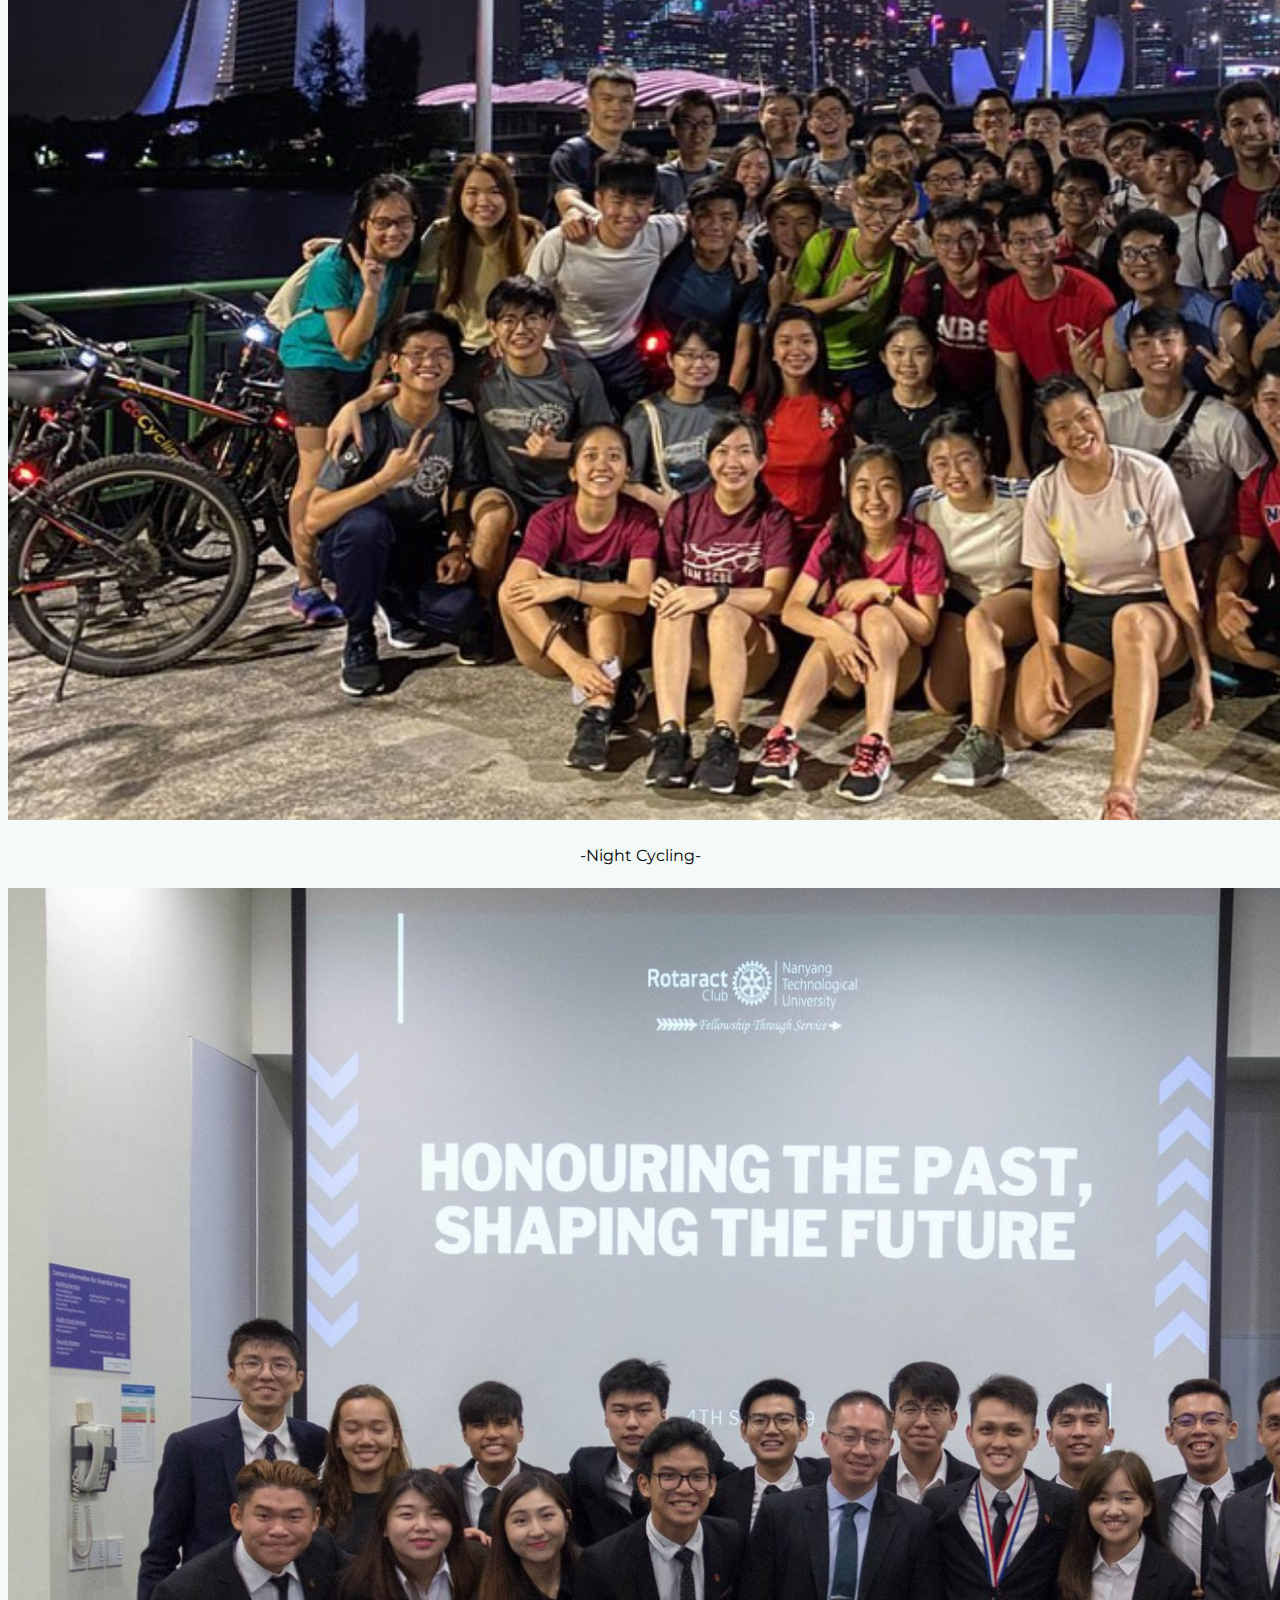
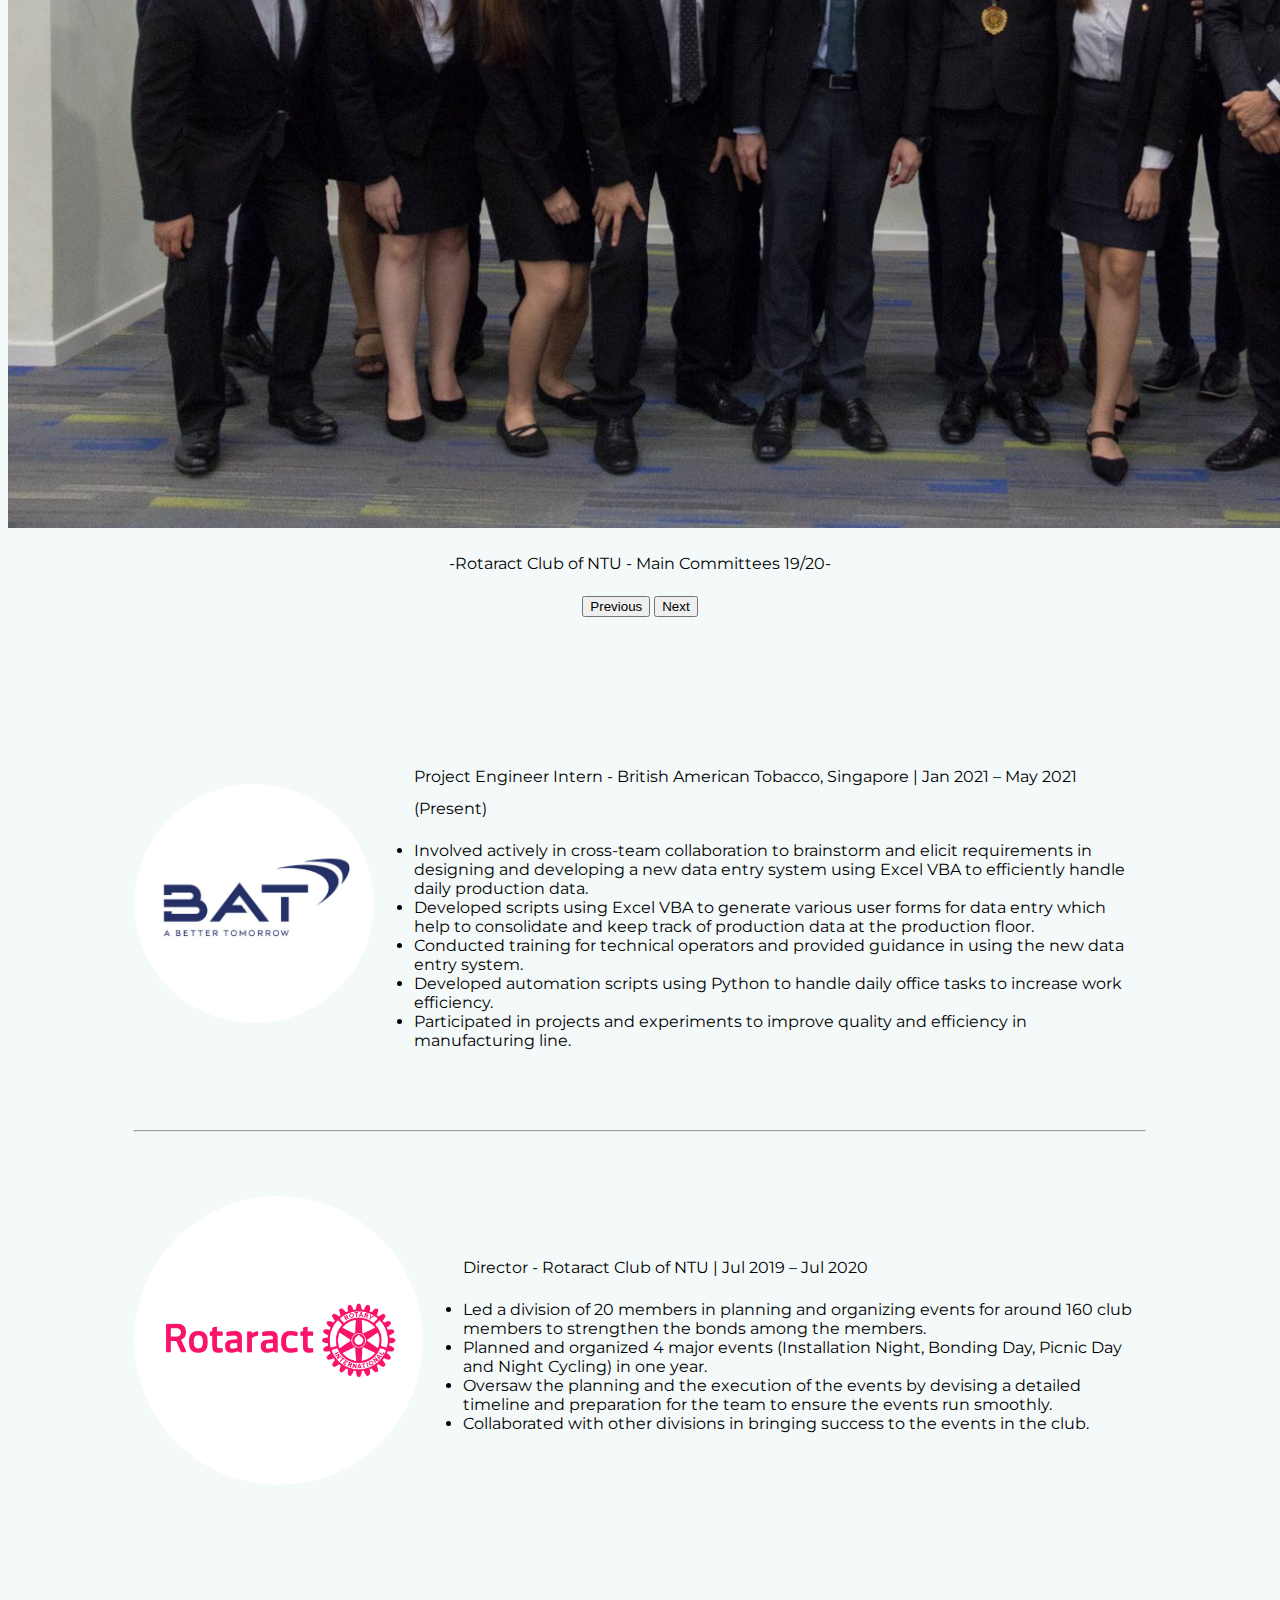
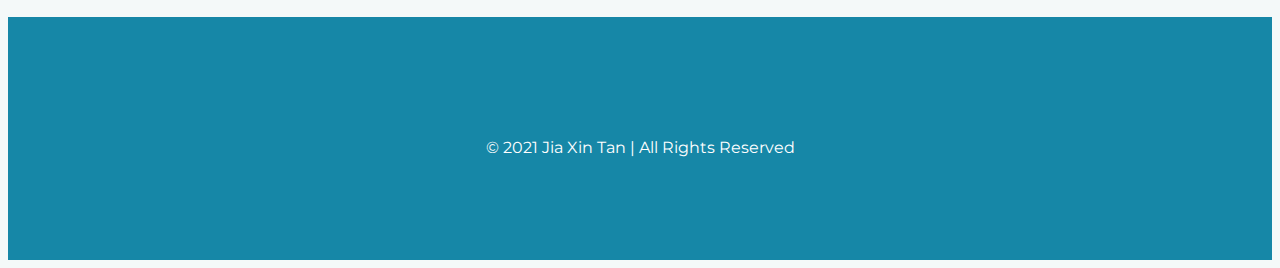
<file: experience.html>
<!DOCTYPE html>

<html>

<head>
    <meta charset="utf-8">
    <title>Jia Xin's Site: Experience</title>

    <!-- Icon -->
    <link rel="icon" href="images/favicon.ico">

    <!-- Font Awesome -->
    <link rel="stylesheet" href="https://use.fontawesome.com/releases/v5.15.2/css/all.css"
        integrity="sha384-vSIIfh2YWi9wW0r9iZe7RJPrKwp6bG+s9QZMoITbCckVJqGCCRhc+ccxNcdpHuYu" crossorigin="anonymous">

    <!-- Google Font -->
    <link rel="preconnect" href="https://fonts.gstatic.com">
    <link href="https://fonts.googleapis.com/css2?family=Montserrat:wght@100;400;900&display=swap" rel="stylesheet">

    <!-- Bootstrap5 CSS -->
    <link href="https://cdn.jsdelivr.net/npm/bootstrap@5.0.0-beta2/dist/css/bootstrap.min.css" rel="stylesheet"
        integrity="sha384-BmbxuPwQa2lc/FVzBcNJ7UAyJxM6wuqIj61tLrc4wSX0szH/Ev+nYRRuWlolflfl" crossorigin="anonymous">

    <!-- CSS -->
    <link rel="stylesheet" href="styles.css">
</head>

<body>
    <!-- Header -->
    <div class="header">

        <!-- Navbar -->
        <nav class="navbar navbar-expand-lg navbar-dark">
            <div class="container-fluid">

                <button class="navbar-toggler" type="button" data-bs-toggle="collapse" data-bs-target="#navbarNav"
                    aria-controls="navbarNav" aria-expanded="false" aria-label="Toggle navigation">
                    <span class="navbar-toggler-icon"></span>
                </button>

                <div class="collapse navbar-collapse" id="navbarNav">
                    <ul class="navbar-nav">
                        <li class="nav-item">
                            <a class="nav-link" href="index.html">About</a>
                        </li>
                        <li class="nav-item">
                            <a class="nav-link" href="education.html">Education</a>
                        </li>
                        <li class="nav-item">
                            <a class="nav-link active" aria-current="page" href="experience.html">Experience</a>
                        </li>
                        <li class="nav-item">
                            <a class="nav-link" href="projects.html">Projects</a>
                        </li>
                        <li class="nav-item">
                            <a class="nav-link" href="connect.html">Connect</a>
                        </li>
                    </ul>
                </div>

            </div>
        </nav>

        <img class="header-img" src="images/header/experience-header.png" alt="experience-header-img">

    </div>

    <!-- Image carousel -->
    <div id="experience-carousel" class="carousel slide" data-bs-ride="carousel">

        <div class="carousel-inner">

            <div class="carousel-item active">
                <img src="images/rotaract/maincomm.png" class="d-block w-100" alt="maincomm-img">
                <div class="carousel-caption d-none d-md-block">
                    <p>-Rotaract Club of NTU - Main Committees 19/20-</p>
                </div>
            </div>

            <div class="carousel-item">
                <img src="images/rotaract/club-service.png" class="d-block w-100" alt="club-service-img">
                <div class="carousel-caption d-none d-md-block">
                    <p>-Club Service Division 19/20-</p>
                </div>
            </div>

            <div class="carousel-item">
                <img src="images/rotaract/installation-night-mass.png" class="d-block w-100"
                    alt="installation-night-img">
                <div class="carousel-caption d-none d-md-block">
                    <p>-Installation Night-</p>
                </div>
            </div>

            <div class="carousel-item">
                <img src="images/rotaract/bonding-day.png" class="d-block w-100" alt="bonding-day-img">
                <div class="carousel-caption d-none d-md-block">
                    <p>-Bonding Day-</p>
                </div>
            </div>

            <div class="carousel-item">
                <img src="images/rotaract/picnic-day.png" class="d-block w-100" alt="picnic-day-img">
                <div class="carousel-caption d-none d-md-block">
                    <p>-Picnic Day-</p>
                </div>
            </div>

            <div class="carousel-item">
                <img src="images/rotaract/night-cycling.png" class="d-block w-100" alt="night-cycling-img">
                <div class="carousel-caption d-none d-md-block">
                    <p>-Night Cycling-</p>
                </div>
            </div>

            <div class="carousel-item">
                <img src="images/rotaract/installation-night-maincomm.png" class="d-block w-100" alt="maincomm-img">
                <div class="carousel-caption d-none d-md-block">
                    <p>-Rotaract Club of NTU - Main Committees 19/20-</p>
                </div>
            </div>

        </div>

        <button class="carousel-control-prev" type="button" data-bs-target="#experience-carousel" data-bs-slide="prev">
            <span class="carousel-control-prev-icon" aria-hidden="true"></span>
            <span class="visually-hidden">Previous</span>
        </button>
        <button class="carousel-control-next" type="button" data-bs-target="#experience-carousel" data-bs-slide="next">
            <span class="carousel-control-next-icon" aria-hidden="true"></span>
            <span class="visually-hidden">Next</span>
        </button>

    </div>

    <!-- Experience -->
    <div class="experience">

        <div class="row experience-row">
            <div class="col-lg-3 col-md-4">
                <img class="company-logo" src="images/logo/bat-logo.png" alt="bat-logo">
            </div>
            <div class="col-lg-9 col-md-8 description">
                <ul>
                    <p>Project Engineer Intern - British American Tobacco, Singapore | Jan 2021 – May 2021 (Present)</p>
                    <li>Involved actively in cross-team collaboration to brainstorm and elicit requirements in
                        designing and developing a new data entry system using Excel VBA to efficiently handle daily
                        production data.</li>
                    <li>Developed scripts using Excel VBA to generate various user forms for data entry which help to
                        consolidate and keep track of production data at the production floor.</li>
                    <li>Conducted training for technical operators and provided guidance in using the new data entry
                        system.</li>
                    <li>Developed automation scripts using Python to handle daily office tasks to increase work
                        efficiency.</li>
                    <li>Participated in projects and experiments to improve quality and efficiency in manufacturing
                        line.</li>
                </ul>
            </div>
        </div>

        <hr>

        <div class="row experience-row">
            <div class="col-lg-3 col-md-4">
                <img class="company-logo" src="images/logo/rac-logo.png" alt="rac-logo">
            </div>
            <div class="col-lg-9 col-md-8 description">
                <ul>
                    <p>Director - Rotaract Club of NTU | Jul 2019 – Jul 2020</p>
                    <li>Led a division of 20 members in planning and organizing events for around 160 club members to
                        strengthen the bonds among the members.</li>
                    <li>Planned and organized 4 major events (Installation Night, Bonding Day, Picnic Day and Night
                        Cycling) in one year.</li>
                    <li>Oversaw the planning and the execution of the events by devising a detailed timeline and
                        preparation for the team to ensure the events run smoothly.</li>
                    <li>Collaborated with other divisions in bringing success to the events in the club.</li>
                </ul>
            </div>
        </div>

    </div>

    <!-- Footer -->
    <div class="footer">
        <a class="footer-link" href="mailto:jiaxintan1010@hotmail.com"><i class="fas fa-envelope fa-lg icon"></i></a>
        <a class="footer-link" href="http://www.linkedin.com/in/jiaxintan1010"><i class="fab fa-linkedin fa-lg icon"></i></a>
        <a class="footer-link" href="https://github.com/jiaxintan1010"><i class="fab fa-github fa-lg icon"></i></i></a>
        <p class="copyright">© 2021 Jia Xin Tan | All Rights Reserved</p>
    </div>

    <!-- Bootstrap5 JS (Bootstrap Bundle with Popper) -->
    <script src="https://cdn.jsdelivr.net/npm/bootstrap@5.0.0-beta2/dist/js/bootstrap.bundle.min.js"
        integrity="sha384-b5kHyXgcpbZJO/tY9Ul7kGkf1S0CWuKcCD38l8YkeH8z8QjE0GmW1gYU5S9FOnJ0"
        crossorigin="anonymous"></script>
</body>

</html>
</file>
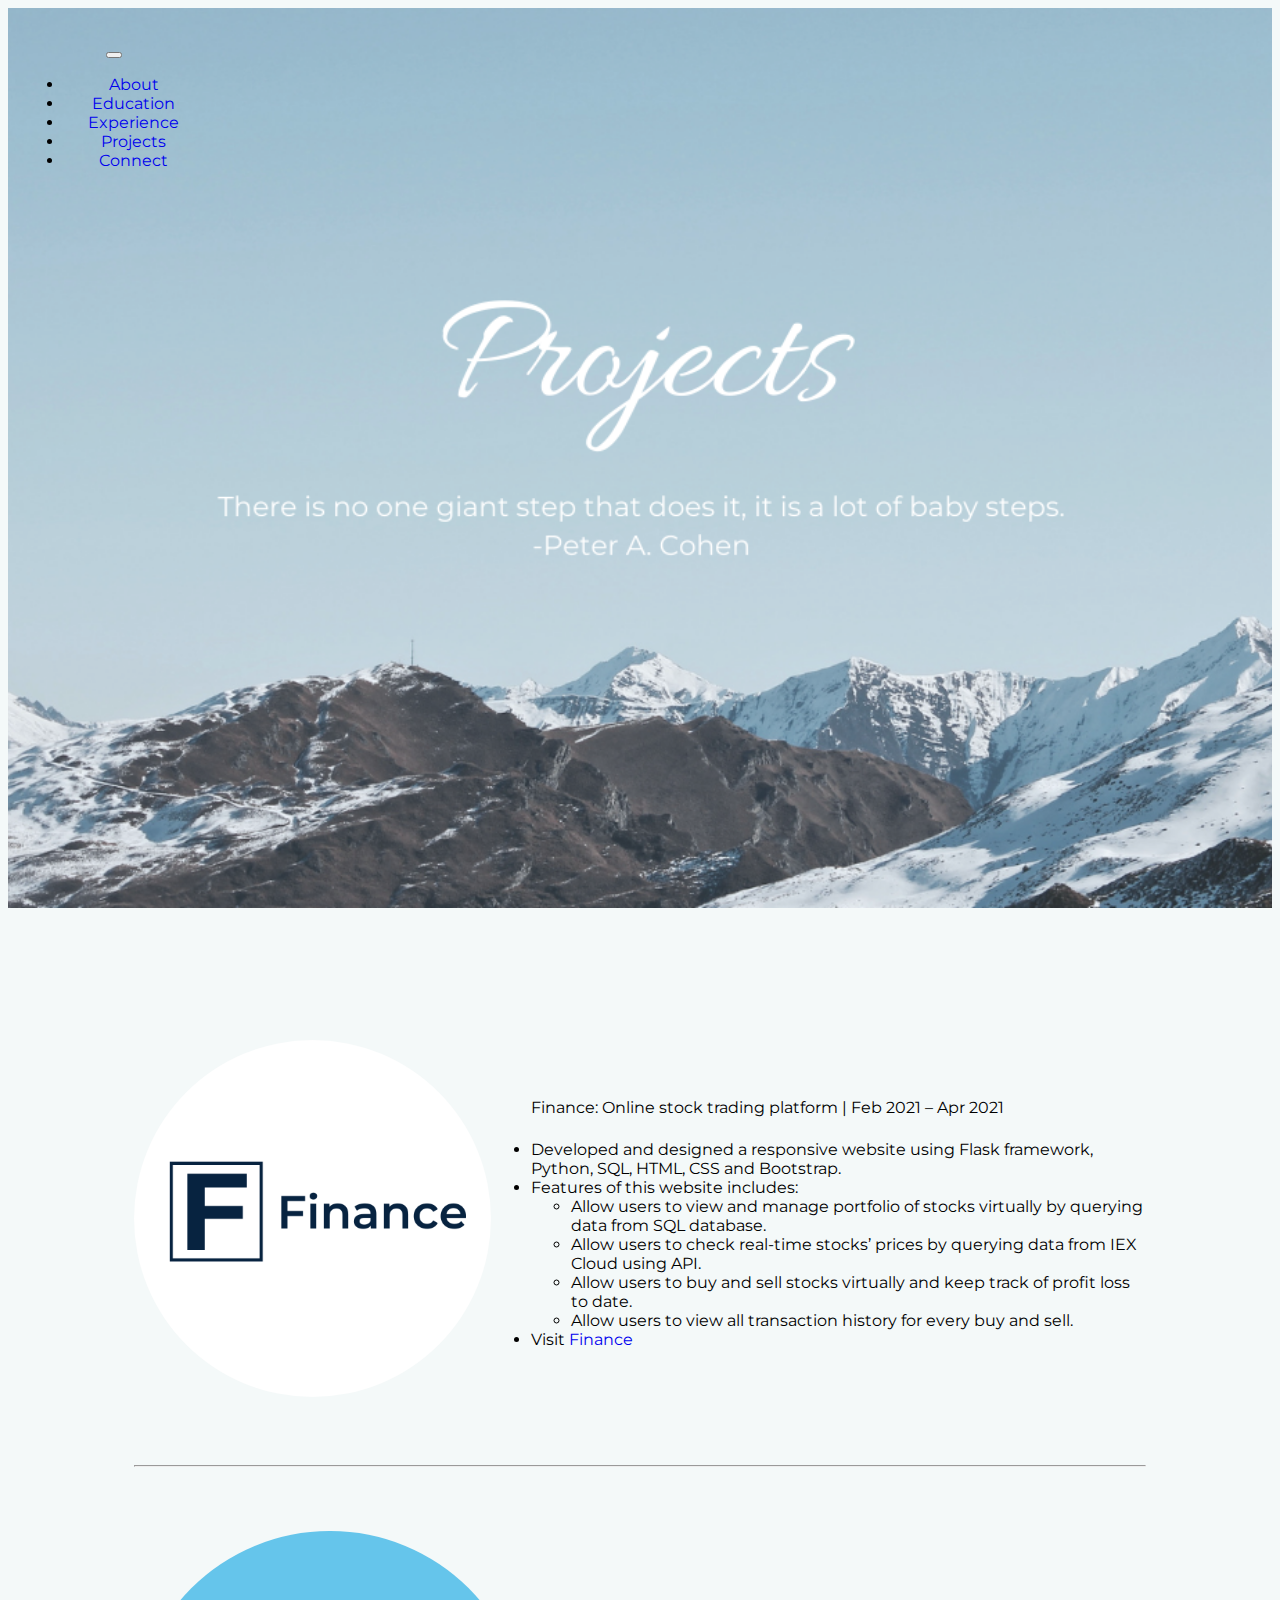
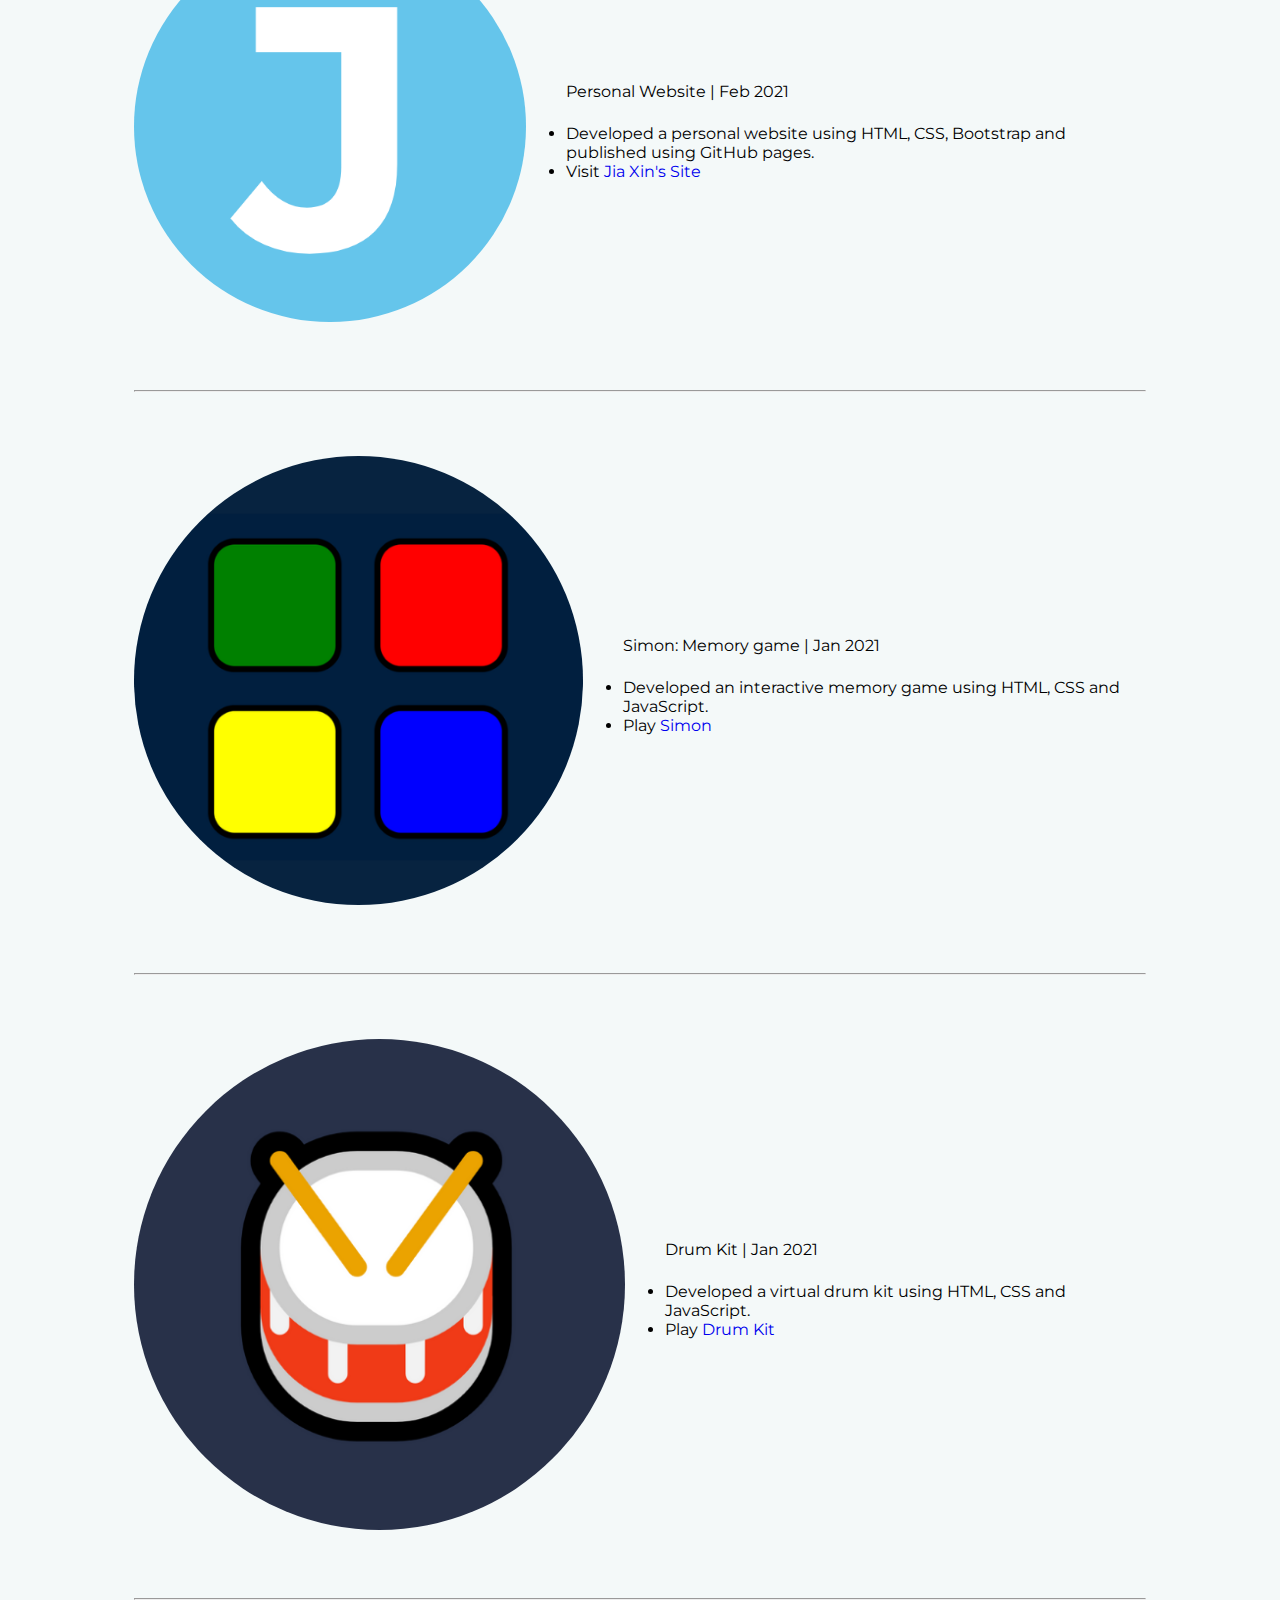
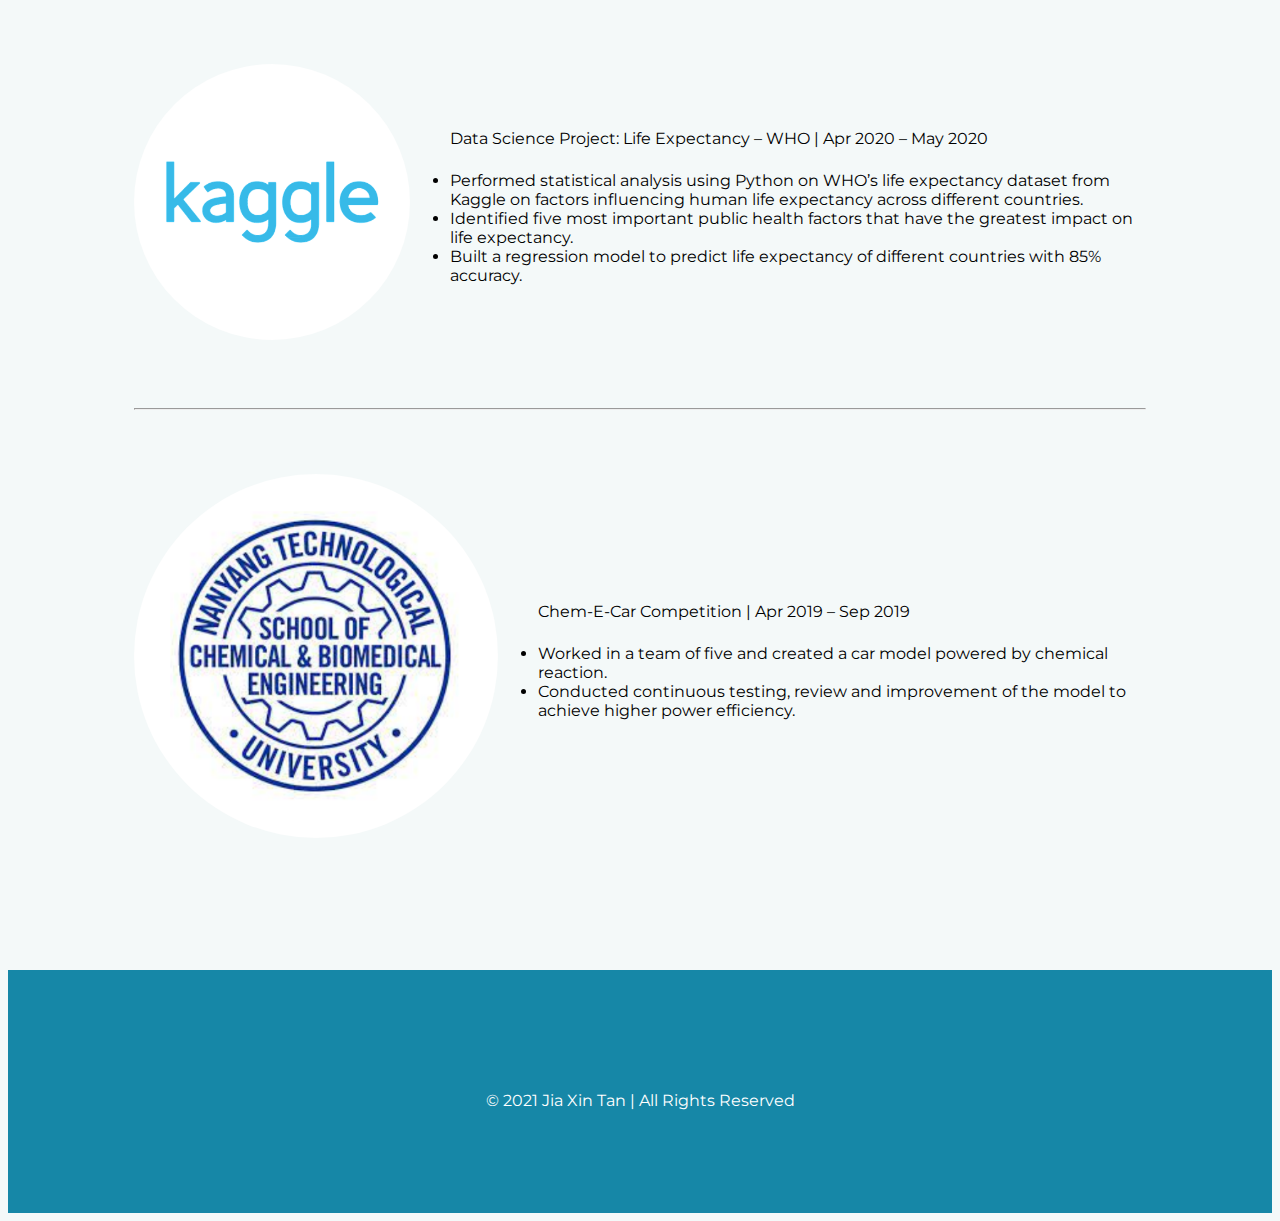
<file: projects.html>
<!DOCTYPE html>

<html>

<head>
    <meta charset="utf-8">
    <title>Jia Xin's Site: Projects</title>

    <!-- Icon -->
    <link rel="icon" href="images/favicon.ico">

    <!-- Font Awesome -->
    <link rel="stylesheet" href="https://use.fontawesome.com/releases/v5.15.2/css/all.css"
        integrity="sha384-vSIIfh2YWi9wW0r9iZe7RJPrKwp6bG+s9QZMoITbCckVJqGCCRhc+ccxNcdpHuYu" crossorigin="anonymous">

    <!-- Google Font -->
    <link rel="preconnect" href="https://fonts.gstatic.com">
    <link href="https://fonts.googleapis.com/css2?family=Montserrat:wght@100;400;900&display=swap" rel="stylesheet">

    <!-- Bootstrap5 CSS -->
    <link href="https://cdn.jsdelivr.net/npm/bootstrap@5.0.0-beta2/dist/css/bootstrap.min.css" rel="stylesheet"
        integrity="sha384-BmbxuPwQa2lc/FVzBcNJ7UAyJxM6wuqIj61tLrc4wSX0szH/Ev+nYRRuWlolflfl" crossorigin="anonymous">

    <!-- CSS -->
    <link rel="stylesheet" href="styles.css">
</head>

<body>
    <!-- Header -->
    <div class="header">

        <!-- Navbar -->
        <nav class="navbar navbar-expand-lg navbar-dark">
            <div class="container-fluid">

                <button class="navbar-toggler" type="button" data-bs-toggle="collapse" data-bs-target="#navbarNav"
                    aria-controls="navbarNav" aria-expanded="false" aria-label="Toggle navigation">
                    <span class="navbar-toggler-icon"></span>
                </button>

                <div class="collapse navbar-collapse" id="navbarNav">
                    <ul class="navbar-nav">
                        <li class="nav-item">
                            <a class="nav-link" href="index.html">About</a>
                        </li>
                        <li class="nav-item">
                            <a class="nav-link" href="education.html">Education</a>
                        </li>
                        <li class="nav-item">
                            <a class="nav-link" href="experience.html">Experience</a>
                        </li>
                        <li class="nav-item">
                            <a class="nav-link active" aria-current="page" href="projects.html">Projects</a>
                        </li>
                        <li class="nav-item">
                            <a class="nav-link" href="connect.html">Connect</a>
                        </li>
                    </ul>
                </div>

            </div>
        </nav>

        <img class="header-img" src="images/header/projects-header.png" alt="projects-header-img">

    </div>

    <!-- Projects -->
    <div class="projects">

        <div class="row projects-row">
            <div class="col-lg-3 col-md-4">
                <img class="projects-logo" src="images/logo/finance-logo.png" alt="finance-logo">
            </div>
            <div class="col-lg-9 col-md-8 description">
                <ul>
                    <p>Finance: Online stock trading platform | Feb 2021 – Apr 2021</p>
                    <li>Developed and designed a responsive website using Flask framework, Python, SQL, HTML, CSS and
                        Bootstrap.</li>
                    <li>Features of this website includes:</li>
                    <ul>
                        <li>Allow users to view and manage portfolio of stocks virtually by querying data from
                            SQL database.</li>
                        <li>Allow users to check real-time stocks’ prices by querying data from IEX Cloud using
                            API.</li>
                        <li>Allow users to buy and sell stocks virtually and keep track of profit loss to date.</li>
                        <li>Allow users to view all transaction history for every buy and sell.</li>
                    </ul>
                    <li>Visit <a href="https://github.com/jiaxintan1010/finance-stock-trading">Finance</a></li>
                </ul>
            </div>
        </div>

        <hr>

        <div class="row projects-row">
            <div class="col-lg-3 col-md-4">
                <img class="projects-logo" src="images/logo/j-logo.png" alt="j-logo">
            </div>
            <div class="col-lg-9 col-md-8 description">
                <ul>
                    <p>Personal Website | Feb 2021</p>
                    <li>Developed a personal website using HTML, CSS, Bootstrap and published using GitHub pages.</li>
                    <li>Visit <a href="index.html">Jia Xin's Site</a></li>
                </ul>
            </div>
        </div>

        <hr>

        <div class="row projects-row">
            <div class="col-lg-3 col-md-4">
                <img class="projects-logo" src="images/logo/simon-logo.png" alt="simon-logo">
            </div>
            <div class="col-lg-9 col-md-8 description">
                <ul>
                    <p>Simon: Memory game | Jan 2021</p>
                    <li>Developed an interactive memory game using HTML, CSS and JavaScript.</li>
                    <li>Play <a href="https://jiaxintan1010.github.io/simon-memory-game/">Simon</a></li>
                </ul>
            </div>
        </div>

        <hr>

        <div class="row projects-row">
            <div class="col-lg-3 col-md-4">
                <img class="projects-logo" src="images/logo/drumkit-logo.png" alt="drumkit-logo">
            </div>
            <div class="col-lg-9 col-md-8 description">
                <ul>
                    <p>Drum Kit | Jan 2021</p>
                    <li>Developed a virtual drum kit using HTML, CSS and JavaScript.</li>
                    <li>Play <a href="https://jiaxintan1010.github.io/drum-kit/">Drum Kit</a></li>
                </ul>
            </div>
        </div>

        <hr>

        <div class="row projects-row">
            <div class="col-lg-3 col-md-4">
                <img class="projects-logo" src="images/logo/kaggle-logo.png" alt="kaggle-logo">
            </div>
            <div class="col-lg-9 col-md-8 description">
                <ul>
                    <p>Data Science Project: Life Expectancy – WHO | Apr 2020 – May 2020</p>
                    <li>Performed statistical analysis using Python on WHO’s life expectancy dataset from Kaggle on
                        factors influencing human life expectancy across different countries.</li>
                    <li>Identified five most important public health factors that have the greatest impact on life
                        expectancy.</li>
                    <li>Built a regression model to predict life expectancy of different countries with 85%
                        accuracy.</li>
                </ul>
            </div>
        </div>

        <hr>

        <div class="row projects-row">
            <div class="col-lg-3 col-md-4">
                <img class="projects-logo" src="images/logo/scbe-logo.png" alt="scbe-logo">
            </div>
            <div class="col-lg-9 col-md-8 description">
                <ul>
                    <p>Chem-E-Car Competition | Apr 2019 – Sep 2019</p>
                    <li>Worked in a team of five and created a car model powered by chemical reaction.</li>
                    <li>Conducted continuous testing, review and improvement of the model to achieve higher power
                        efficiency.</li>
                </ul>
            </div>
        </div>

    </div>

    <!-- Footer -->
    <div class="footer">
        <a class="footer-link" href="mailto:jiaxintan1010@hotmail.com"><i class="fas fa-envelope fa-lg icon"></i></a>
        <a class="footer-link" href="http://www.linkedin.com/in/jiaxintan1010"><i class="fab fa-linkedin fa-lg icon"></i></a>
        <a class="footer-link" href="https://github.com/jiaxintan1010"><i class="fab fa-github fa-lg icon"></i></i></a>
        <p class="copyright">© 2021 Jia Xin Tan | All Rights Reserved</p>
    </div>

    <!-- Bootstrap5 JS (Bootstrap Bundle with Popper) -->
    <script src="https://cdn.jsdelivr.net/npm/bootstrap@5.0.0-beta2/dist/js/bootstrap.bundle.min.js"
        integrity="sha384-b5kHyXgcpbZJO/tY9Ul7kGkf1S0CWuKcCD38l8YkeH8z8QjE0GmW1gYU5S9FOnJ0"
        crossorigin="anonymous"></script>
</body>

</html>
</file>
<file: styles.css>
/******************** layout ********************/
body {
    background-color: #f4f9f9;
    font-family: "Montserrat", sans-serif;
    text-align: center;
}

h2, h4 {
    font-family: "Montserrat Black", sans-serif;
    color: #1687a7;
}

h2 {
    margin-bottom: 2rem;
}

h4 {
    margin-bottom: 1rem;
}

p {
    line-height: 2;
}

a {
    text-decoration: none;
}

/* Header: Navbar */
.navbar {
    padding: 2rem 1rem;
    position: absolute;
}

.nav-item {
    padding: 0rem 1.5rem;
}

/* Header: Header image */
.header-img {
    width: 100%;
    height: 100vh;
    object-fit: cover;
}

/* Footer */
.footer {
    background-color: #1687a7;
    color: #ffffff;
    padding: 5rem 0rem;
}

.footer .icon {
    color: #ffffff;
    margin: 1rem 0.5rem;
}

/******************** index.html ********************/
 /* Intro */
.intro, .hobby, .contact {
    width: 50%;
    margin: 8rem auto;
}

.jiaxin-img {
    border-radius: 100%;
    margin-bottom: 2rem;
}

/* Hobby */
.hobby-row {
    margin: 6rem 0rem;
    text-align: left;
}

.computer-img, .beach-img {
    border-radius: 100%;
    width: 25%;
    float: left;
    margin-right: 2rem;
}

.cooking-img {
    border-radius: 100%;
    width: 25%;
    float: right;
    margin-left: 2rem;
}

/* Contact */
.contact-btn {
    background-color: #1687a7;
    color: #ffffff;
}

/******************** education.html ********************/
.education {
    width: 80%;
    margin: 8rem auto;
}

.education-row {
    display: flex;
    justify-content: center;
    align-items: center;
    margin: 4rem 0rem;
}

.description {
    text-align: left;
}

.school-logo {
    border-radius: 100%;
    width: 100%;
}

/******************** experience.html ********************/
#experience-carousel {
    height: 100%;
    width: 100%;
    margin: 8rem auto;
}

.experience {
    width: 80%;
    margin: 8rem auto;
}

.experience-row {
    display: flex;
    justify-content: center;
    align-items: center;
    margin: 4rem 0rem;
}

.company-logo {
    border-radius: 100%;
    width: 100%;
}

/******************** projects.html ********************/
.projects {
    width: 80%;
    margin: 8rem auto;
}

.projects-row {
    display: flex;
    justify-content: center;
    align-items: center;
    margin: 4rem 0rem;
}

.projects-logo {
    border-radius: 100%;
    width: 100%;
}
</file>
